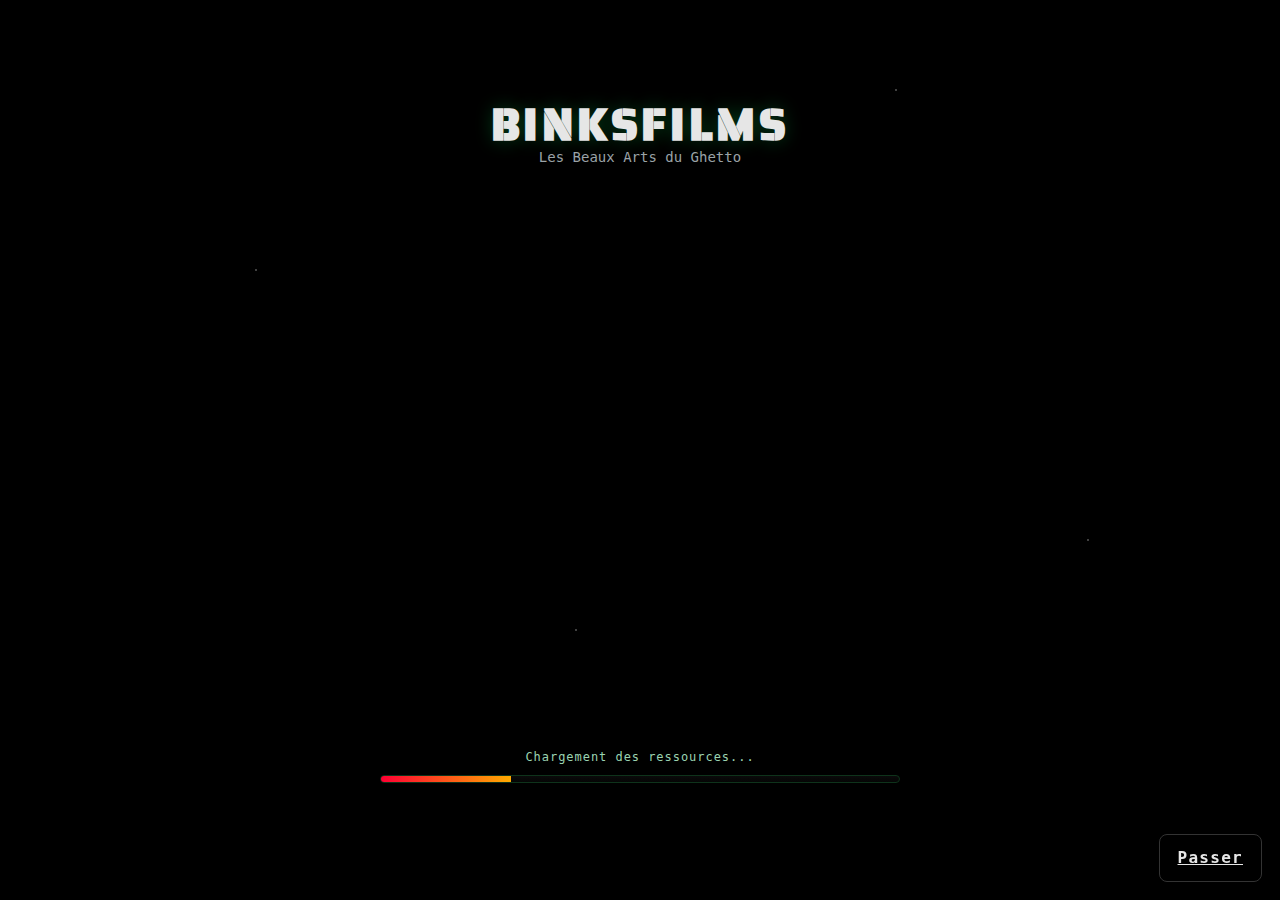
<file: index.html>
<!DOCTYPE html>
<html lang="fr">
<head>
  <meta charset="UTF-8">
  <meta name="viewport" content="width=device-width, initial-scale=1.0">
  <title>BINKSFILMS — Les Beaux Arts du Ghetto</title>
  <meta name="description" content="BinksFilms - Créateur de contenus visuels. Clips musicaux, photographie, vidéos promotionnelles. L'art élève l'âme et révèle la beauté cachée dans l'ombre.">
  <meta name="keywords" content="vidéo, clip, musique, photographie, montage, color grading, BinksFilms">
  <meta name="author" content="BinksFilms">
  
  <!-- Open Graph -->
  <meta property="og:title" content="BINKSFILMS — Les Beaux Arts du Ghetto">
  <meta property="og:description" content="Créateur de contenus visuels. Clips musicaux, photographie, vidéos promotionnelles.">
  <meta property="og:type" content="website">
  <meta property="og:url" content="https://binsfilms.art">
  <meta property="og:image" content="/assets/images/og-image.jpg">
  
  <!-- Twitter Card -->
  <meta name="twitter:card" content="summary_large_image">
  <meta name="twitter:title" content="BINKSFILMS — Les Beaux Arts du Ghetto">
  <meta name="twitter:description" content="Créateur de contenus visuels. Clips musicaux, photographie, vidéos promotionnelles.">
  <meta name="twitter:image" content="/assets/images/og-image.jpg">
  
  <!-- Preload critical resources -->
  <link rel="preload" href="/css/main.css" as="style">
  <link rel="preload" href="/css/intro.css" as="style">
  <link rel="preload" href="/js/main.js" as="script">
  <link rel="preload" href="/js/intro.js" as="script">
  
  <!-- Fonts -->
  <link rel="preconnect" href="https://fonts.googleapis.com">
  <link rel="preconnect" href="https://fonts.gstatic.com" crossorigin>
  <link href="https://fonts.googleapis.com/css2?family=Saira+Stencil+One&display=swap" rel="stylesheet">
  
  <!-- Stylesheets -->
  <link rel="stylesheet" href="/css/main.css">
  <link rel="stylesheet" href="/css/intro.css">
  
  <!-- Favicon -->
  <link rel="icon" type="image/x-icon" href="/assets/images/favicon.ico">
  <link rel="apple-touch-icon" sizes="180x180" href="/assets/images/apple-touch-icon.png">
  
  <!-- Theme color -->
  <meta name="theme-color" content="#000000">
  <meta name="msapplication-TileColor" content="#000000">
</head>
<body data-page="intro">
  <!-- Intro/Loader -->
  <div class="intro-wrap">
    <!-- Animated stars background -->
    <div class="intro-stars" aria-hidden="true"></div>
    
    <!-- Title -->
    <h1 class="intro-title">BINKSFILMS</h1>
    <p class="intro-sub">Les Beaux Arts du Ghetto</p>
    
    <!-- Progress bar -->
    <div class="progress" role="progressbar" aria-label="Chargement en cours">
      <span></span>
    </div>
    <div class="progress-text">Initialisation...</div>
    
    <!-- Enter button -->
    <div class="enter-wrap">
      <a href="/pages/home.html" class="btn btn-primary">Entrer</a>
      <a href="/pages/projects.html" class="btn btn-ghost">Projets</a>
    </div>
    
    <!-- Skip button -->
    <a href="/pages/home.html" class="btn skip">Passer</a>
  </div>

  <!-- Scripts -->
  <script src="/js/main.js"></script>
  <script src="/js/intro.js"></script>
</body>
</html>
</file>
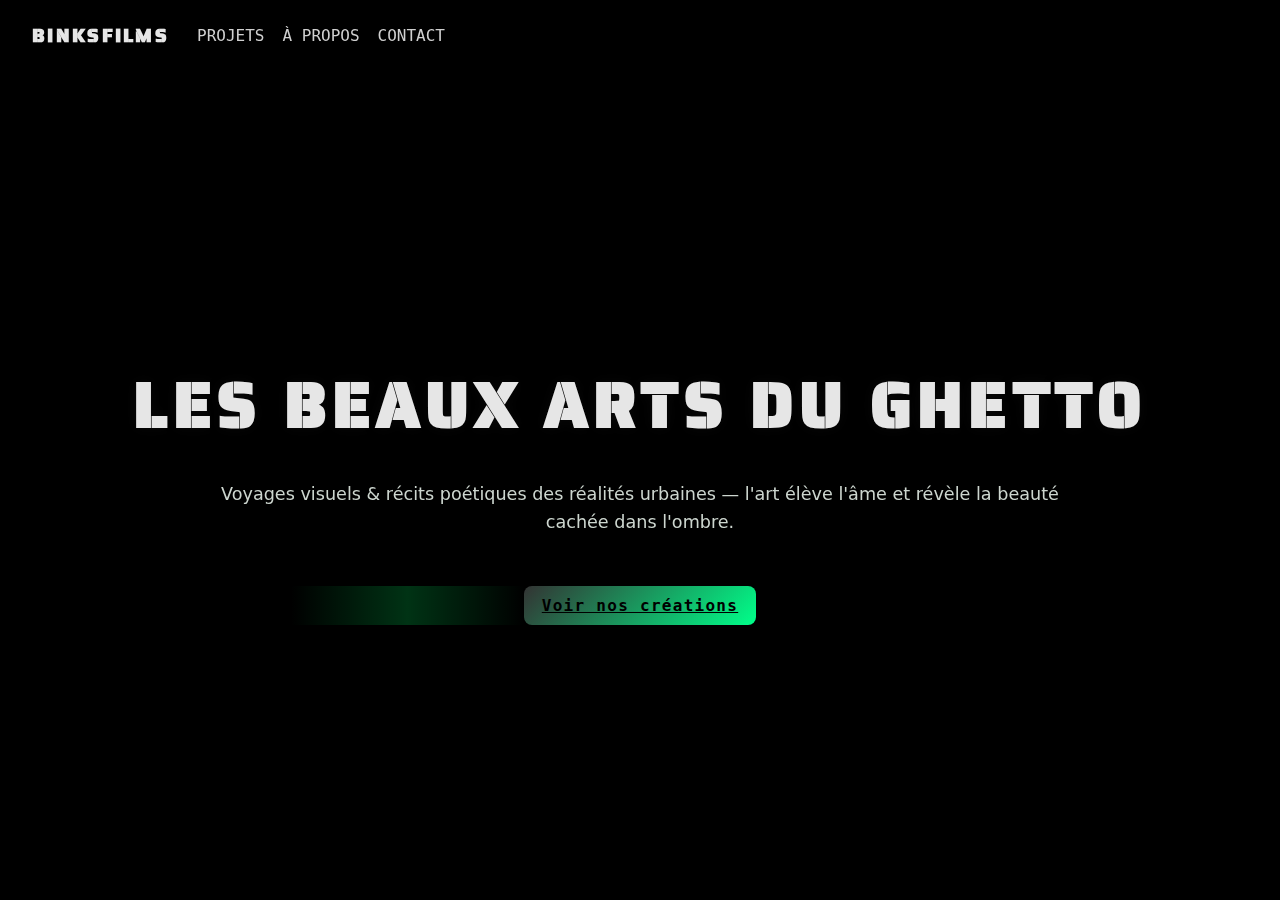
<file: index_to_home.html>
<!doctype html>
<html lang="fr">
<head>
  <meta charset="utf-8">
  <title>BinksFilms — Redirection</title>
  <meta name="viewport" content="width=device-width, initial-scale=1">
  <meta http-equiv="refresh" content="0; url=/pages/home.html">
  <script>location.replace("/pages/home.html");</script>
</head>
<body style="background:black;color:white;display:flex;align-items:center;justify-content:center;height:100vh;font-family:sans-serif">
  <p>Redirection vers <strong>l'accueil</strong>… 
     Si rien ne se passe, <a href="/pages/home.html" style="color:#0f0">cliquez ici</a>.</p>
</body>
</html>
</file>
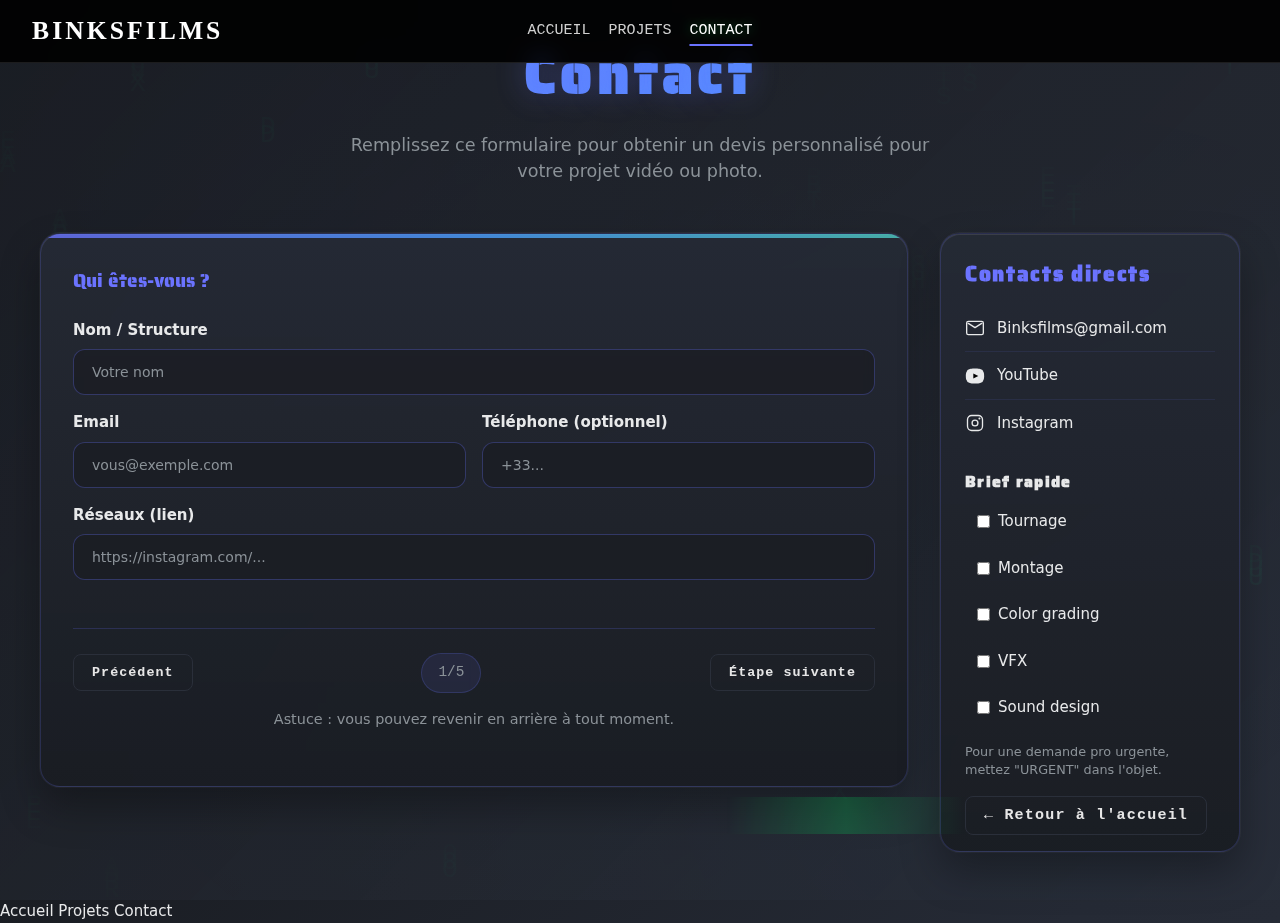
<file: pages/contact.html>
<!DOCTYPE html>
<html lang="fr">

<head>
  <meta charset="UTF-8">
  <meta name="viewport" content="width=device-width, initial-scale=1.0">
  <title>BINKSFILMS — Contact</title>
  <meta name="description"
    content="Contactez BinksFilms pour vos projets vidéo et photo. Formulaire de devis personnalisé, brief guidé et informations de contact direct.">

  <!-- Preload critical resources -->
  <link rel="preload" href="/css/main.css" as="style">
  <link rel="preload" href="/css/contact.css" as="style">
  <link rel="preload" href="/js/main.js" as="script">
  <link rel="preload" href="/js/contact.js" as="script">

  <!-- Fonts -->
  <link rel="preconnect" href="https://fonts.googleapis.com">
  <link rel="preconnect" href="https://fonts.gstatic.com" crossorigin>
  <link href="https://fonts.googleapis.com/css2?family=Saira+Stencil+One&display=swap" rel="stylesheet">

  <!-- Stylesheets -->
  <link rel="stylesheet" href="/css/main.css">
  <link rel="stylesheet" href="/css/contact.css">

  <!-- Favicon -->
  <link rel="icon" type="image/x-icon" href="/assets/images/favicon.ico">
</head>

<body data-page="contact">
  <!-- Matrix Background -->
  <canvas id="matrixbg" aria-hidden="true"></canvas>
  <div class="backdrop" aria-hidden="true"></div>

  <!-- Header -->
  <header class="header">
    <div class="brand">BINKSFILMS</div>
    <nav class="nav-center">
      <a href="/pages/home.html">ACCUEIL</a>
      <a href="/pages/projects.html">PROJETS</a>
      <a href="/pages/contact.html" class="active">CONTACT</a>
    </nav>
  </header>

  <main class="contact">
    <header class="head">
      <h1>Contact</h1>
      <p class="intro">Remplissez ce formulaire pour obtenir un devis personnalisé pour votre projet vidéo ou photo.</p>
    </header>

    <section class="grid centered-wrap">
      <!-- FORMULAIRE EN ÉTAPES -->
      <form id="contactForm" class="card form" autocomplete="on" novalidate>
        <input type="text" name="website" class="hp" tabindex="-1" autocomplete="off">

        <!-- ÉTAPE 1 : Identité -->
        <fieldset class="step" data-step="1">
          <legend>Qui êtes-vous ?</legend>
          <label>
            <span>Nom / Structure</span>
            <input type="text" name="name" required placeholder="Votre nom">
          </label>
          <div class="row">
            <label>
              <span>Email</span>
              <input type="email" name="email" required placeholder="vous@exemple.com">
            </label>
            <label>
              <span>Téléphone (optionnel)</span>
              <input type="tel" name="phone" placeholder="+33...">
            </label>
          </div>
          <label>
            <span>Réseaux (lien)</span>
            <input type="url" name="socials" placeholder="https://instagram.com/...">
          </label>
        </fieldset>

        <!-- ÉTAPE 2 : Types & infos clés -->
        <fieldset class="step" data-step="2">
          <legend>Le projet</legend>

          <label>
            <span>Type de projet (vous pouvez cocher plusieurs)</span>
            <div class="row checks tight" id="ptypeWrap">
              <label><input type="checkbox" name="ptype" value="Musique" data-block="musique"> Musique</label>
              <label><input type="checkbox" name="ptype" value="Photo" data-block="photo"> Photo</label>
              <label><input type="checkbox" name="ptype" value="Événementiel" data-block="event"> Événementiel</label>
              <label><input type="checkbox" name="ptype" value="Publicité" data-block="pub"> Publicité</label>
              <label><input type="checkbox" name="ptype" value="YouTube / Réseaux" data-block="youtube"> YouTube /
                Réseaux</label>
              <label><input type="checkbox" name="ptype" value="Autre" data-block="autre"> Autre</label>
            </div>
          </label>

          <div class="row">
            <label>
              <span>Nom du projet / événement</span>
              <input type="text" name="project" placeholder="Titre / nom">
            </label>
            <label>
              <span>Ville / Lieu</span>
              <input type="text" name="location" placeholder="Paris, Lyon…">
            </label>
          </div>

          <div class="row">
            <label>
              <span>Budget (indicatif)</span>
              <select name="budget">
                <option>À définir</option>
                <option>&lt; 1 000 €</option>
                <option>1 000 – 3 000 €</option>
                <option>3 000 – 8 000 €</option>
                <option>&gt; 8 000 €</option>
              </select>
            </label>
            <label>
              <span>Date de tournage souhaitée</span>
              <input type="date" name="shootDate">
            </label>
          </div>

          <div class="row">
            <label>
              <span>Références (lien)</span>
              <input type="url" name="refs" placeholder="https://... moodboard / vidéo">
            </label>
            <label>
              <span>Durée finale souhaitée</span>
              <select name="length">
                <option>À définir</option>
                <option>&lt; 30 s</option>
                <option>30–60 s</option>
                <option>1–3 min</option>
                <option>3–5 min</option>
                <option>&gt; 5 min</option>
              </select>
            </label>
          </div>
        </fieldset>

        <!-- ÉTAPE 3 : Diffusion & formats -->
        <fieldset class="step" data-step="3">
          <legend>Diffusion & formats</legend>
          <label>
            <span>Où sera diffusé ?</span>
            <div class="row checks">
              <label><input type="checkbox" name="dist" value="Instagram / TikTok"> Instagram / TikTok</label>
              <label><input type="checkbox" name="dist" value="YouTube"> YouTube</label>
              <label><input type="checkbox" name="dist" value="Site web"> Site web</label>
              <label><input type="checkbox" name="dist" value="TV / Cinéma"> TV / Cinéma</label>
            </div>
          </label>
          <label>
            <span>Formats livrables (vidéo)</span>
            <div class="row checks">
              <label><input type="checkbox" name="format" value="16:9"> 16:9 (horizontal)</label>
              <label><input type="checkbox" name="format" value="9:16"> 9:16 (vertical)</label>
              <label><input type="checkbox" name="format" value="1:1"> 1:1 (carré)</label>
            </div>
          </label>

          <label>
            <span>Options supplémentaires</span>
            <div class="row checks">
              <label><input type="checkbox" name="add" value="Photos promotionnelles"> Photos promotionnelles</label>
            </div>
            <p class="hint">Photos en haute qualité prises pendant le tournage – idéales pour la promo.</p>
          </label>
        </fieldset>

        <!-- ÉTAPE 4 : Détails spécifiques -->
        <fieldset class="step" data-step="4">
          <legend>Détails spécifiques</legend>

          <div id="block-musique" class="ptype-block" hidden>
            <label>
              <span>Lien d'écoute (musique)</span>
              <input type="url" name="musicLink" placeholder="Spotify / Drive / WeTransfer">
            </label>
            <label>
              <span>Musique / Licences</span>
              <select name="music">
                <option>À définir</option>
                <option>Piste fournie par vous</option>
                <option>À composer</option>
                <option>Bibliothèque / Licence</option>
              </select>
            </label>
          </div>

          <div id="block-photo" class="ptype-block" hidden>
            <label>
              <span>Type de séance photo</span>
              <input type="text" name="photoType" placeholder="Portrait, produit, événement...">
            </label>
          </div>

          <div id="block-event" class="ptype-block" hidden>
            <div class="row">
              <label>
                <span>Date de l'événement</span>
                <input type="date" name="eventDate">
              </label>
              <label>
                <span>Nb personnes (approx.)</span>
                <input type="number" name="people" min="1" step="1" placeholder="50">
              </label>
            </div>
            <label>
              <span>Couverture souhaitée</span>
              <div class="row checks">
                <label><input type="checkbox" name="eventFmt" value="Vlog"> Vlog</label>
                <label><input type="checkbox" name="eventFmt" value="Aftermovie"> Aftermovie</label>
                <label><input type="checkbox" name="eventFmt" value="Interview"> Interview</label>
              </div>
            </label>
          </div>

          <div id="block-pub" class="ptype-block" hidden>
            <label>
              <span>Objectifs</span>
              <input type="text" name="goals" placeholder="Lancement produit, image de marque…">
            </label>
            <label>
              <span>Durée spot</span>
              <div class="row checks">
                <label><input type="radio" name="dur" value="15s"> 15s</label>
                <label><input type="radio" name="dur" value="30s"> 30s</label>
                <label><input type="radio" name="dur" value="1min"> 1 min</label>
                <label><input type="radio" name="dur" value="2min"> 2 min</label>
              </div>
            </label>
          </div>

          <div id="block-youtube" class="ptype-block" hidden>
            <div class="row">
              <label>
                <span>Format principal</span>
                <div class="row checks">
                  <label><input type="radio" name="ytFormat" value="16:9"> 16:9 YouTube</label>
                  <label><input type="radio" name="ytFormat" value="9:16"> 9:16 Réseaux</label>
                </div>
              </label>
              <label>
                <span>Nombre de vidéos</span>
                <input type="number" name="ytCount" min="1" step="1" placeholder="1">
              </label>
            </div>
          </div>
        </fieldset>

        <!-- ÉTAPE 5 : Message & consent -->
        <fieldset class="step" data-step="5">
          <legend>Dernier détail</legend>
          <label>
            <span>Message</span>
            <textarea name="message" rows="6" required
              placeholder="Parlez-moi de l'idée, du timing, des références…"></textarea>
          </label>
          <label class="consent">
            <input type="checkbox" name="consent" required>
            <span>J'accepte d'être recontacté au sujet de ma demande.</span>
          </label>
        </fieldset>

        <!-- NAV STEPS -->
        <div class="steps-nav">
          <button type="button" class="btn ghost" id="prevBtn">Précédent</button>
          <div class="steps-indicator"><span id="stepNow">1</span>/5</div>
          <button type="button" class="btn" id="nextBtn">Étape suivante</button>
          <button type="submit" class="btn primary" id="sendBtn" hidden>Envoyer</button>
        </div>

        <p class="note">Astuce : vous pouvez revenir en arrière à tout moment.</p>
      </form>

      <!-- CONTACTS DIRECTS -->
      <aside class="card aside">
        <h2>Contacts directs</h2>
        <ul class="links">
          <li>
            <span class="ico mail" aria-hidden="true">
              <svg viewBox="0 0 24 24">
                <path d="M2 6a2 2 0 0 1 2-2h16a2 2 0 0 1 2 2v12a2 2 0 0 1-2 2H4a2 2 0 0 1-2-2V6zm2 .5l8 5 8-5"
                  fill="none" stroke="currentColor" stroke-width="1.6" stroke-linecap="round" stroke-linejoin="round" />
              </svg>
            </span>
            <a href="mailto:Binksfilms@gmail.com">Binksfilms@gmail.com</a>
          </li>
          <li>
            <span class="ico yt" aria-hidden="true">
              <svg viewBox="0 0 24 24">
                <path
                  d="M23 12s0-4-1-5a4 4 0 0 0-3-3C17 3 12 3 12 3s-5 0-7 1a4 4 0 0 0-3 3c-1 1-1 5-1 5s0 4 1 5a4 4 0 0 0 3 3c2 1 7 1 7 1s5 0 7-1a4 4 0 0 0 3-3c1-1 1-5 1-5z"
                  fill="currentColor" />
                <polygon points="10,15 16,12 10,9" fill="#000" />
              </svg>
            </span>
            <a href="https://youtube.com/@binksfilms?si=-wDUuzqJuSeMX-RW" target="_blank" rel="noopener">YouTube</a>
          </li>
          <li>
            <span class="ico ig" aria-hidden="true">
              <svg viewBox="0 0 24 24">
                <rect x="3" y="3" width="18" height="18" rx="5" ry="5" fill="none" stroke="currentColor"
                  stroke-width="1.6" />
                <circle cx="12" cy="12" r="3.5" fill="none" stroke="currentColor" stroke-width="1.6" />
                <circle cx="17.3" cy="6.7" r="1.2" fill="currentColor" />
              </svg>
            </span>
            <a href="https://www.instagram.com/binksfilms?igsh=MTBnd3Z1emlna2R0dg==" target="_blank"
              rel="noopener">Instagram</a>
          </li>
        </ul>

        <h3>Brief rapide</h3>
        <div class="checks">
          <label><input type="checkbox"> Tournage</label>
          <label><input type="checkbox"> Montage</label>
          <label><input type="checkbox"> Color grading</label>
          <label><input type="checkbox"> VFX</label>
          <label><input type="checkbox"> Sound design</label>
        </div>

        <p class="tiny">Pour une demande pro urgente, mettez "URGENT" dans l'objet.</p>
        <a id="backHome" class="btn ghost" href="/pages/home.html">← Retour à l'accueil</a>
      </aside>
    </section>
  </main>

  <!-- Navigation -->
  <nav class="nav-fixed">
    <a href="/pages/home.html" class="nav-link">Accueil</a>
    <a href="/pages/projects.html" class="nav-link">Projets</a>
    <a href="/pages/contact.html" class="nav-link active">Contact</a>
  </nav>

  <!-- Scripts -->
  <script src="/js/main.js"></script>
  <script src="/js/contact.js"></script>
</body>

</html>
</file>
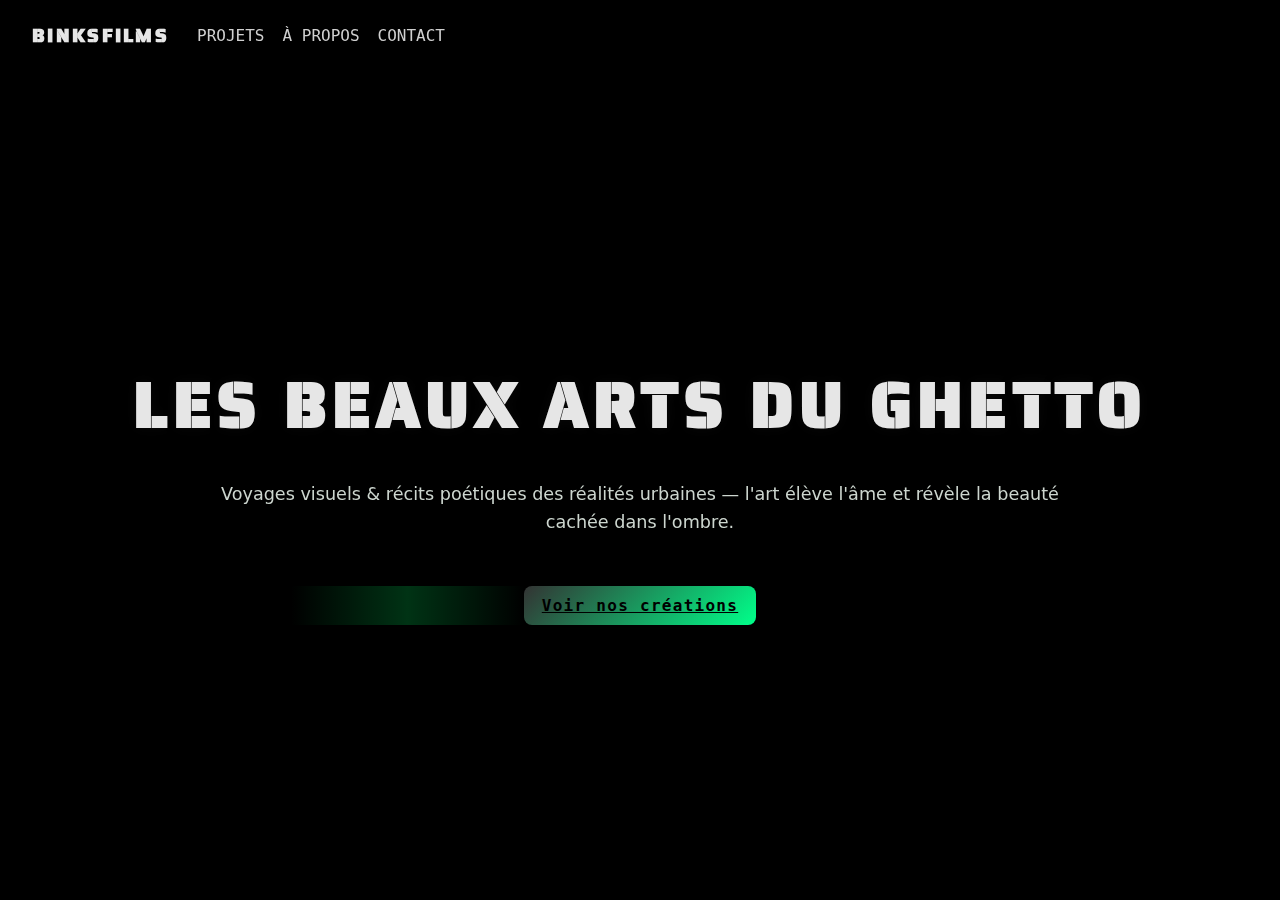
<file: pages/home.html>
<!DOCTYPE html>
<html lang="fr">
<head>
  <meta charset="UTF-8">
  <meta name="viewport" content="width=device-width, initial-scale=1.0">
  <title>BINKSFILMS — Accueil</title>
  <meta name="description" content="BinksFilms - Créateur de contenus visuels. Clips musicaux, photographie, vidéos promotionnelles. L'art élève l'âme et révèle la beauté cachée dans l'ombre.">
  
  <!-- Preload critical resources -->
  <link rel="preload" href="/css/main.css" as="style">
  <link rel="preload" href="/js/main.js" as="script">
  <link rel="preload" href="/js/home.js" as="script">
  
  <!-- Fonts -->
  <link rel="preconnect" href="https://fonts.googleapis.com">
  <link rel="preconnect" href="https://fonts.gstatic.com" crossorigin>
  <link href="https://fonts.googleapis.com/css2?family=Saira+Stencil+One&display=swap" rel="stylesheet">
  
  <!-- Stylesheets -->
  <link rel="stylesheet" href="/css/main.css">
  
  <!-- Favicon -->
  <link rel="icon" type="image/x-icon" href="/assets/images/favicon.ico">
</head>
<body data-page="home">
  <!-- Video background -->
  <div class="video-bg" aria-hidden="true">
    <iframe
      src="https://www.youtube.com/embed/YWkD-JxRiAg?autoplay=1&mute=1&playsinline=1&controls=0&showinfo=0&modestbranding=1&rel=0&loop=1&playlist=YWkD-JxRiAg"
      title="BINKSFILMS Background Video"
      frameborder="0"
      allow="autoplay; encrypted-media; picture-in-picture; fullscreen">
    </iframe>
  </div>
  <div class="overlay" aria-hidden="true"></div>

  <!-- Header -->
  <header class="header">
    <div class="brand">BINKSFILMS</div>
    <nav class="nav">
      <a href="/pages/projects.html">PROJETS</a>
      <a href="#apropos" id="open-about">À&nbsp;PROPOS</a>
      <a href="/pages/contact.html">CONTACT</a>
    </nav>
  </header>

  <!-- Hero Section -->
  <section class="hero">
    <div data-animation="fadeInUp">
      <h1>LES BEAUX ARTS DU GHETTO</h1>
      <p>Voyages visuels & récits poétiques des réalités urbaines — l'art élève l'âme et révèle la beauté cachée dans l'ombre.</p>
      <div class="cta">
        <a href="/pages/projects.html" class="btn btn-primary">Voir nos créations</a>
      </div>
    </div>
  </section>

  <!-- About Overlay -->
  <div id="bf-about" class="bf-overlay" aria-hidden="true">
    <div class="bf-card" role="dialog" aria-modal="true" aria-labelledby="bf-title">
      <button id="bf-close" class="bf-x" aria-label="Fermer">×</button>

      <div class="bf-prompt">
        <span class="bf-label">BINKSFILMS▸</span> veux-tu connaître mon univers ?
      </div>

      <h2 id="bf-title" class="bf-title"></h2>
      <p id="bf-typing" class="bf-text"></p>

      <button id="bf-more" class="bf-btn" aria-expanded="false" aria-controls="bf-bot">
        En savoir plus
      </button>

      <div id="bf-bot" class="bf-bot" hidden>
        <div class="bf-topics" id="bf-topics">
          <button class="bf-chip" data-topic="vision">Vision</button>
          <button class="bf-chip" data-topic="process">Process</button>
          <button class="bf-chip" data-topic="services">Services</button>
          <button class="bf-chip" data-topic="contact">Contact</button>
          <button class="bf-chip bf-back" data-topic="retour">← Retour au manifeste</button>
        </div>
        <div class="bf-chat" id="bf-chat"></div>
      </div>
    </div>
  </div>

  <!-- Overlay Styles -->
  <style>
    :root {
      --accent: #00ff8a;
      --txt: #e9ffee;
      --mono: ui-monospace, SFMono-Regular, Menlo, Consolas, monospace;
    }

    /* Overlay */
    .bf-overlay {
      position: fixed;
      inset: 0;
      display: none;
      place-items: center;
      z-index: 9999;
      background: var(--modal-overlay);
      backdrop-filter: blur(6px);
      opacity: 0;
      transition: opacity 0.3s ease;
    }

    .bf-overlay.is-open {
      display: grid;
      opacity: 1;
    }

    /* Card */
    .bf-card {
      position: relative;
      width: min(820px, 92vw);
      max-height: 86vh;
      overflow: auto;
      background: var(--modal-bg);
      color: var(--txt);
      border: 1px solid rgba(255, 255, 255, 0.09);
      border-radius: 12px;
      padding: clamp(18px, 3.2vw, 34px);
      box-shadow: 0 8px 30px rgba(0, 0, 0, 0.5), inset 0 0 0 1px rgba(255, 255, 255, 0.02);
    }

    .bf-x {
      position: absolute;
      top: 10px;
      right: 12px;
      font-size: 26px;
      line-height: 1;
      background: transparent;
      color: #cfd8d3;
      border: 0;
      cursor: pointer;
      padding: 6px 10px;
      border-radius: 8px;
      transition: background 0.2s, color 0.2s;
    }

    .bf-x:hover {
      background: rgba(255, 255, 255, 0.06);
      color: #fff;
    }

    /* Terminal line */
    .bf-prompt {
      font: 600 13px/1.5 var(--mono);
      color: #bfeedd;
      margin: 0 0 8px 0;
      opacity: 0.9;
    }

    .bf-label {
      color: var(--accent);
    }

    /* Title */
    .bf-title {
      font-family: 'Saira Stencil One', system-ui, sans-serif;
      font-weight: 700;
      font-size: clamp(20px, 2.4vw, 28px);
      letter-spacing: 0.06em;
      color: var(--accent);
      white-space: nowrap;
      overflow: hidden;
      border-right: 2px solid var(--accent);
      padding-right: 2px;
      margin: 2px 0 12px;
    }

    /* Typing text */
    .bf-text {
      font: 15px/1.75 var(--mono);
      white-space: pre-line;
      margin: 0;
    }

    .bf-text::after {
      content: "_";
      margin-left: 2px;
      color: var(--accent);
      animation: bfBlink 0.8s steps(1, start) infinite;
    }

    @keyframes bfBlink {
      50% { opacity: 0; }
    }

    /* Button */
    .bf-btn {
      margin-top: 14px;
      display: inline-flex;
      align-items: center;
      gap: 8px;
      padding: 10px 14px;
      border-radius: 10px;
      border: 1px solid rgba(255, 255, 255, 0.12);
      background: transparent;
      color: #e9efe9;
      cursor: pointer;
      font: 600 13px/1 var(--mono);
      letter-spacing: 0.08em;
      transition: background 0.2s, border-color 0.2s;
    }

    .bf-btn:hover {
      background: rgba(255, 255, 255, 0.06);
      border-color: rgba(255, 255, 255, 0.25);
    }

    /* Bot */
    .bf-bot {
      margin-top: 12px;
    }

    .bf-topics {
      display: flex;
      flex-wrap: wrap;
      gap: 8px;
      margin-bottom: 10px;
    }

    .bf-chip {
      font: 600 12px/1 var(--mono);
      color: #d9eee3;
      border: 1px solid rgba(255, 255, 255, 0.18);
      background: transparent;
      border-radius: 999px;
      padding: 8px 12px;
      cursor: pointer;
      transition: background 0.2s, border-color 0.2s;
    }

    .bf-chip:hover {
      background: rgba(255, 255, 255, 0.06);
      border-color: rgba(255, 255, 255, 0.32);
    }

    .bf-back {
      margin-left: auto;
    }

    .bf-chat {
      border: 1px dashed rgba(255, 255, 255, 0.16);
      border-radius: 10px;
      padding: 12px;
      background: rgba(0, 0, 0, 0.35);
      min-height: 52px;
    }

    .bf-msg {
      font: 14px/1.7 var(--mono);
      color: #cfeede;
      opacity: 0;
      transform: translateY(6px);
      animation: bfIn 0.28s ease forwards;
    }

    @keyframes bfIn {
      to {
        opacity: 1;
        transform: translateY(0);
      }
    }

    .bf-hidden {
      display: none !important;
    }

    /* When overlay is open */
    body.overlay-open .bg-marquee {
      opacity: 0;
      transition: opacity 0.25s ease;
      pointer-events: none;
    }

    /* Accessibility */
    .bf-x:focus-visible,
    .bf-btn:focus-visible,
    .bf-chip:focus-visible {
      outline: 2px solid var(--accent);
      outline-offset: 2px;
    }

    @media (max-width: 520px) {
      .bf-title {
        white-space: normal;
        border-right: 0;
      }
    }
  </style>

  <!-- Scripts -->
  <script src="/js/main.js"></script>
  <script src="/js/home.js"></script>
</body>
</html>
</file>
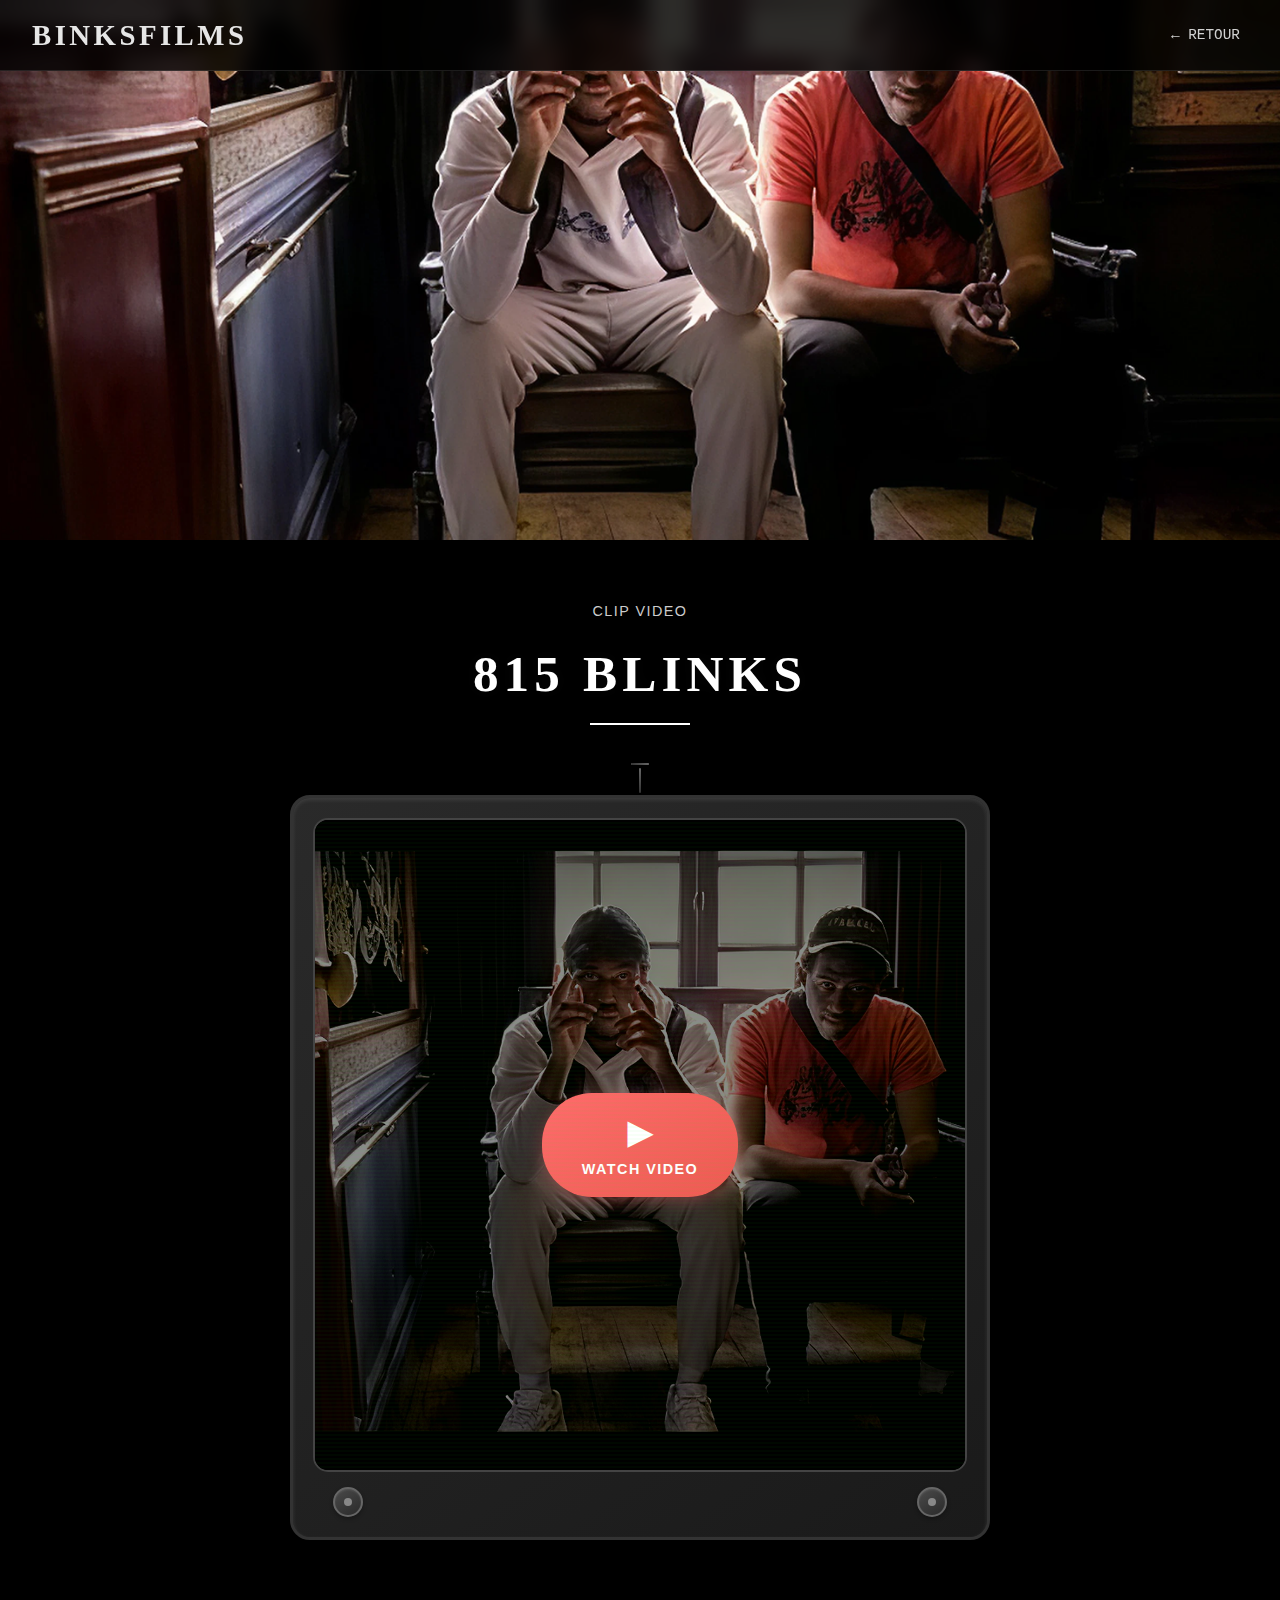
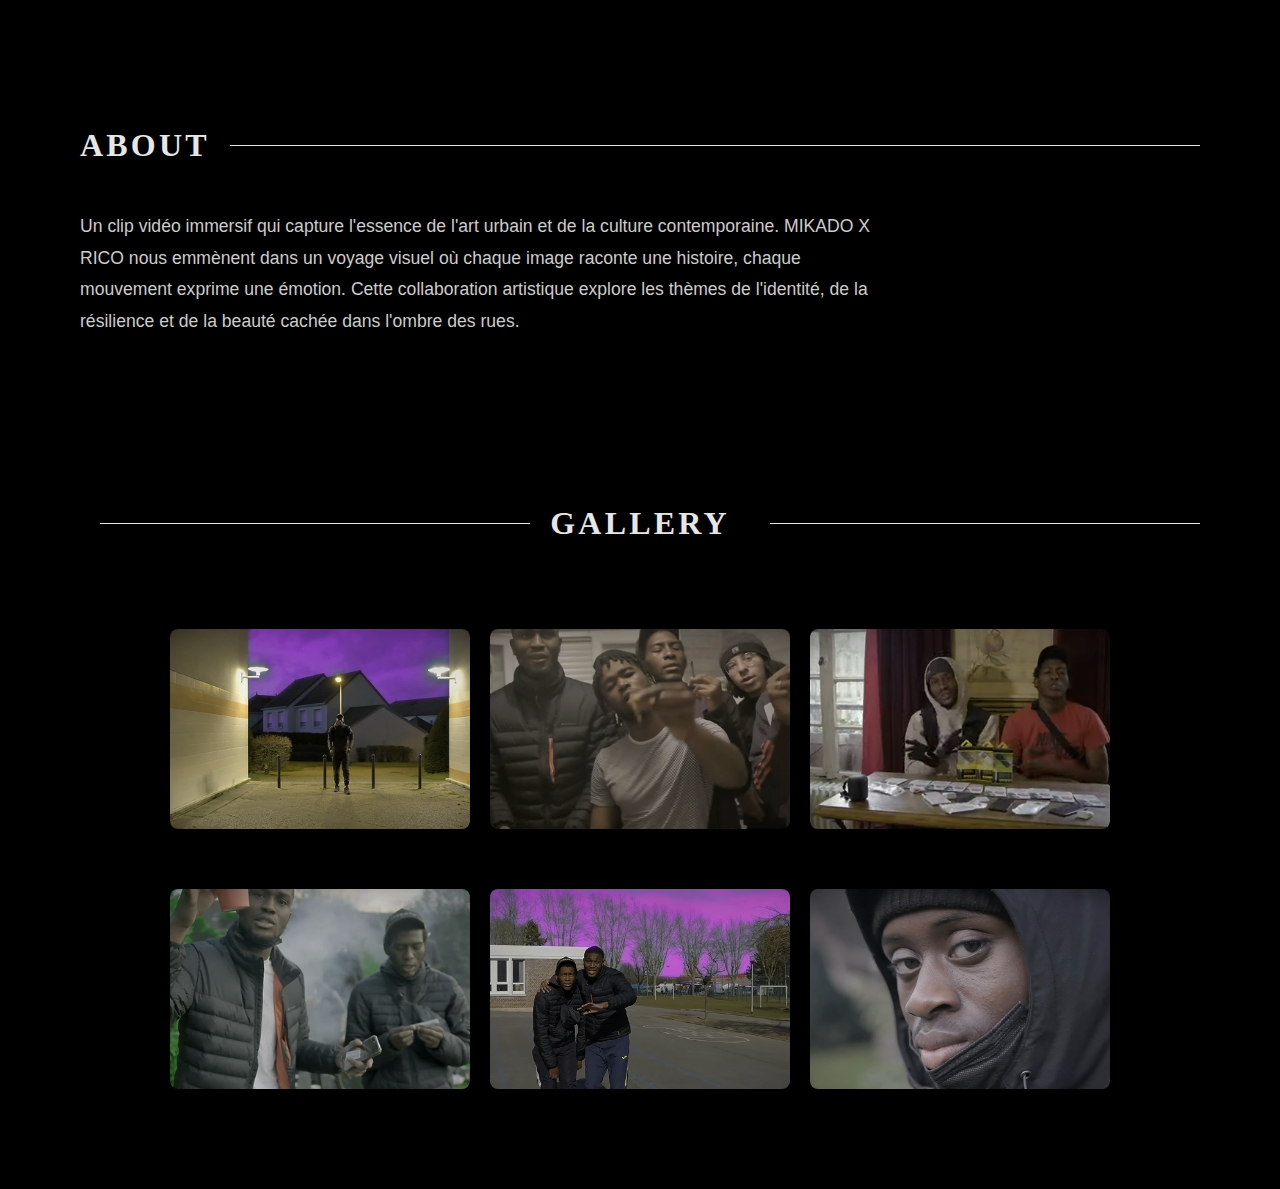
<file: pages/project-detail.html>
<!DOCTYPE html>
<html lang="fr">

<head>
  <meta charset="UTF-8">
  <meta name="viewport" content="width=device-width, initial-scale=1.0">
  <title>BINKSFILMS — 815 BINKS</title>
  <meta name="description"
    content="Découvrez le projet 815 BINKS de BinksFilms : clip vidéo avec MIKADO X RICO. Une création visuelle immersive.">

  <!-- Preload critical resources -->
  <link rel="preload" href="/css/main.css" as="style">
  <link rel="preload" href="/css/project-detail.css" as="style">
  <link rel="preload" href="/js/main.js" as="script">
  <link rel="preload" href="/js/project-detail.js" as="script">

  <!-- Fonts -->
  <link rel="preconnect" href="https://fonts.googleapis.com">
  <link rel="preconnect" href="https://fonts.gstatic.com" crossorigin>
  <link href="https://fonts.googleapis.com/css2?family=Saira+Stencil+One&display=swap" rel="stylesheet">

  <!-- Stylesheets -->
  <link rel="stylesheet" href="/css/main.css">
  <link rel="stylesheet" href="/css/project-detail.css">

  <!-- Favicon -->
  <link rel="icon" type="image/x-icon" href="/assets/images/favicon.ico">
</head>

<body data-page="project-detail">
  <!-- Header -->
  <header class="header">
    <div class="brand">BINKSFILMS</div>
    <nav class="nav">
      <a href="/pages/projects.html" class="back-btn">← RETOUR</a>
    </nav>
  </header>

  <!-- Hero Image Section -->
  <section class="hero-image-section">
    <div class="hero-image-container">
      <img id="heroImage" src="/assets/images/watch-cover1.png" alt="815 BINKS Hero Image">
    </div>
  </section>

  <!-- Title Section -->
  <section class="title-section">
    <div class="container">
      <div class="video-type">CLIP VIDEO</div>
      <h1 class="project-title" id="projectTitle">815 BLINKS</h1>
    </div>
  </section>

  <!-- Video Section -->
  <section class="video-section">
    <div class="video-container">
      <div class="vintage-tv-frame">
        <div class="tv-screen">
          <div class="video-thumbnail" id="videoThumbnail">
            <img id="videoThumbnailImg" src="/assets/images/watch-cover1.png" alt="815 BINKS Video Thumbnail">
            <div class="play-overlay">
              <button class="play-btn" id="playBtn">
                <span class="play-icon">▶</span>
                <span class="play-text">WATCH VIDEO</span>
              </button>
            </div>
          </div>
          <div class="video-iframe-container" id="videoContainer" style="display: none;">
            <iframe id="projectVideo" src="" frameborder="0"
              allow="autoplay; encrypted-media; picture-in-picture; fullscreen"></iframe>
            <button class="close-video" id="closeVideo">×</button>
          </div>
        </div>
        <div class="tv-controls">
          <div class="tv-knob tv-knob-left"></div>
          <div class="tv-knob tv-knob-right"></div>
        </div>
        <div class="tv-antenna"></div>
      </div>
    </div>
  </section>

  <!-- About Section -->
  <section class="about-section">
    <div class="container">
      <div class="about-header">
        <h2 class="section-title">ABOUT</h2>
        <div class="title-line"></div>
      </div>
      <div class="about-content">
        <p class="about-text" id="aboutText">
          Lorem ipsum dolor sit amet, consectetur adipiscing elit. Sed do eiusmod tempor incididunt ut labore et dolore
          magna aliqua. Ut enim ad minim veniam, quis nostrud exercitation ullamco laboris nisi ut aliquip ex ea commodo
          consequat.
        </p>
      </div>
    </div>
  </section>

  <!-- Gallery Section -->
  <section class="gallery-section">
    <div class="container">
      <div class="gallery-header">
        <div class="title-line"></div>
        <h2 class="section-title">GALLERY</h2>
        <div class="title-line"></div>
      </div>
        <div class="gallery-scroll-container">
          <div class="gallery-scroll-row" id="galleryScrollRow1">
            <!-- First row of gallery images -->
          </div>
          <div class="gallery-scroll-row" id="galleryScrollRow2">
            <!-- Second row of gallery images -->
          </div>
        </div>
    </div>
  </section>

  <!-- Scripts -->
  <script src="/js/main.js"></script>
  <script src="/js/project-detail.js"></script>
</body>

</html>
</file>
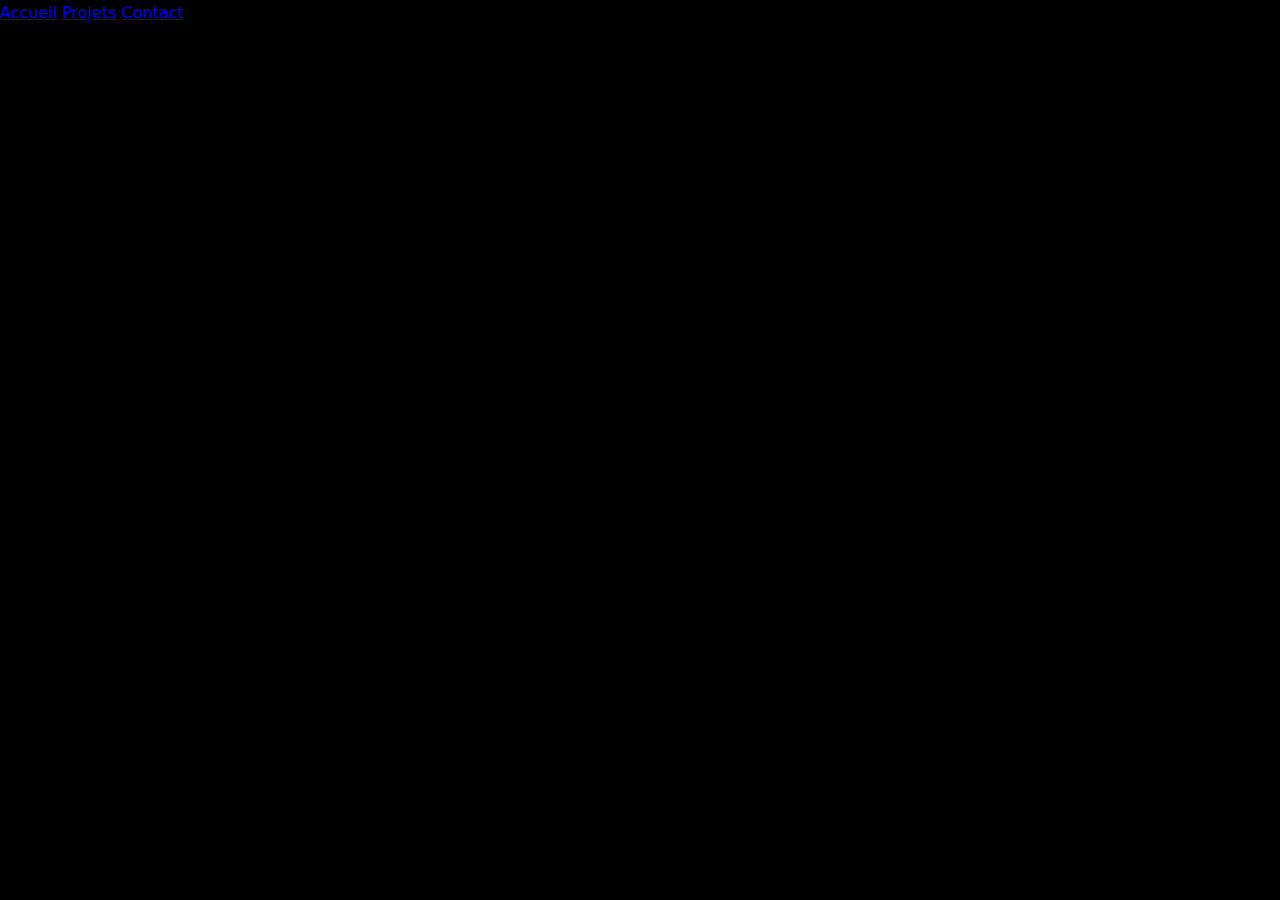
<file: pages/projects.html>
<!DOCTYPE html>
<html lang="fr">

<head>
  <meta charset="UTF-8">
  <meta name="viewport" content="width=device-width, initial-scale=1.0">
  <title>BINKSFILMS — Projets</title>
  <meta name="description"
    content="Découvrez les projets BinksFilms : clips musicaux, interviews, vlogs, publicités et photoshoots. Une galerie interactive de nos créations visuelles.">

  <!-- Preload critical resources -->
  <link rel="preload" href="/css/main.css" as="style">
  <link rel="preload" href="/css/projects.css" as="style">
  <link rel="preload" href="/js/main.js" as="script">
  <link rel="preload" href="/js/projects.js" as="script">

  <!-- Fonts -->
  <link rel="preconnect" href="https://fonts.googleapis.com">
  <link rel="preconnect" href="https://fonts.gstatic.com" crossorigin>
  <link href="https://fonts.googleapis.com/css2?family=Saira+Stencil+One&display=swap" rel="stylesheet">

  <!-- Stylesheets -->
  <link rel="stylesheet" href="/css/main.css">
  <link rel="stylesheet" href="/css/projects.css">

  <!-- Favicon -->
  <link rel="icon" type="image/x-icon" href="/assets/images/favicon.ico">
</head>

<body data-page="projects">
  <!-- Navigation -->
  <nav class="nav-fixed">
    <a href="/pages/home.html" class="nav-link">Accueil</a>
    <a href="/pages/projects.html" class="nav-link active">Projets</a>
    <a href="/pages/contact.html" class="nav-link">Contact</a>
  </nav>

  <!-- Scripts -->
  <script src="/js/main.js"></script>
  <script src="/js/projects.js"></script>
</body>

</html>
</file>
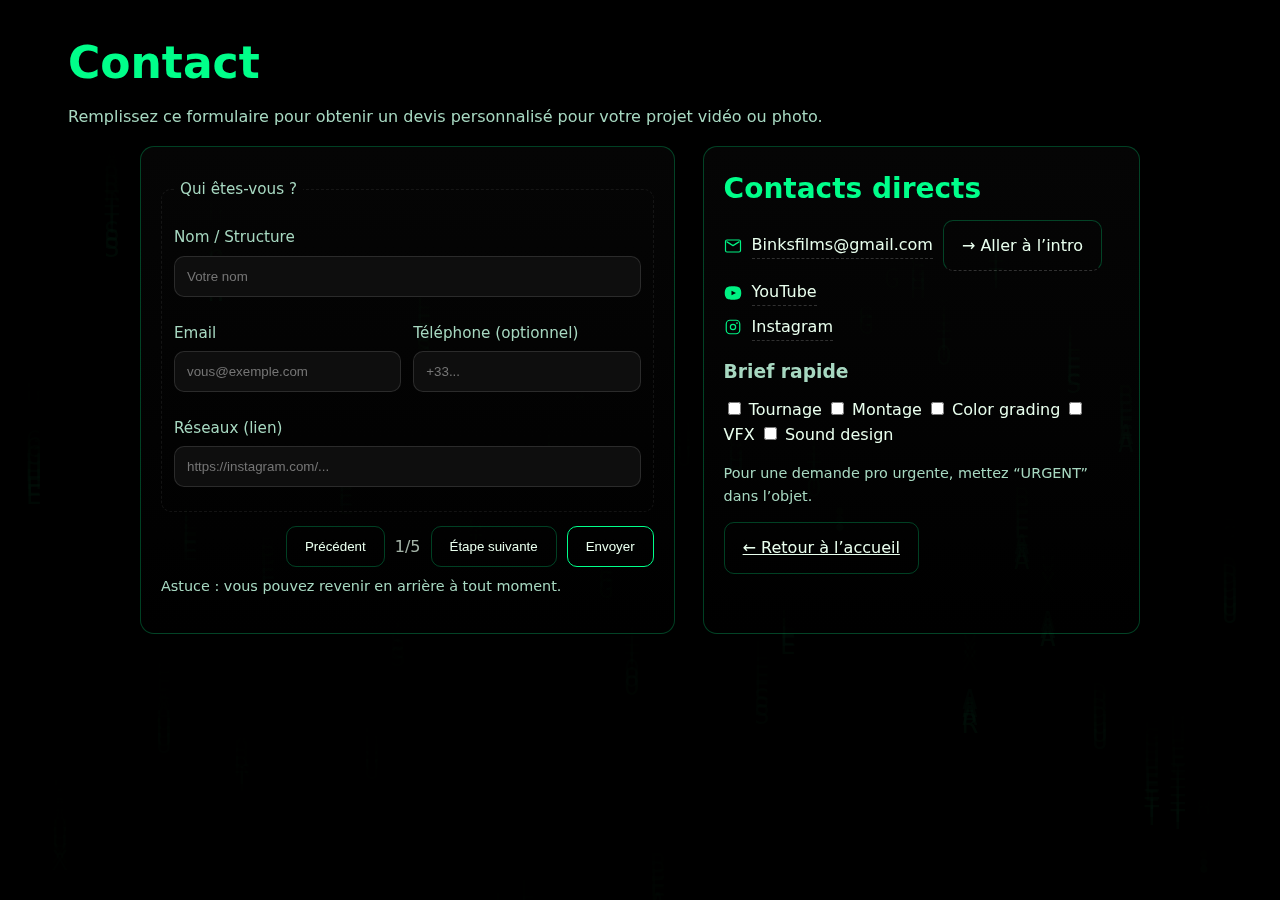
<file: archive/old-files/contact.html>
<!doctype html>
<html lang="fr">
<head>
  <meta charset="utf-8">
  <meta name="viewport" content="width=device-width, initial-scale=1">
  <title>Contact – Les Beaux Arts du Ghetto</title>
  <link rel="stylesheet" href="style-contact.css">
</head>
<body>
  <!-- Fond matrix discret + voile -->
  <canvas id="matrixbg" aria-hidden="true"></canvas>
  <div class="backdrop" aria-hidden="true"></div>

  <main class="contact">
    <header class="head">
      <h1>Contact</h1>
      <p class="intro">Remplissez ce formulaire pour obtenir un devis personnalisé pour votre projet vidéo ou photo.</p>
    </header>

    <section class="grid centered-wrap">
      <!-- FORMULAIRE EN ÉTAPES -->
      <form id="contactForm" class="card form" autocomplete="on">
        <input type="text" name="website" class="hp" tabindex="-1" autocomplete="off">

        <!-- ÉTAPE 1 : Identité -->
        <fieldset class="step" data-step="1">
          <legend>Qui êtes-vous ?</legend>
          <label><span>Nom / Structure</span>
            <input type="text" name="name" required placeholder="Votre nom">
          </label>
          <div class="row">
            <label><span>Email</span>
              <input type="email" name="email" required placeholder="vous@exemple.com">
            </label>
            <label><span>Téléphone (optionnel)</span>
              <input type="tel" name="phone" placeholder="+33...">
            </label>
          </div>
          <label><span>Réseaux (lien)</span>
            <input type="url" name="socials" placeholder="https://instagram.com/...">
          </label>
        </fieldset>

        <!-- ÉTAPE 2 : Types & infos clés -->
        <fieldset class="step" data-step="2">
          <legend>Le projet</legend>

          <label><span>Type de projet (vous pouvez cocher plusieurs)</span>
            <div class="row checks tight" id="ptypeWrap">
              <label><input type="checkbox" name="ptype" value="Musique" data-block="musique"> Musique</label>
              <label><input type="checkbox" name="ptype" value="Photo" data-block="photo"> Photo</label>
              <label><input type="checkbox" name="ptype" value="Événementiel" data-block="event"> Événementiel</label>
              <label><input type="checkbox" name="ptype" value="Publicité" data-block="pub"> Publicité</label>
              <label><input type="checkbox" name="ptype" value="YouTube / Réseaux" data-block="youtube"> YouTube / Réseaux</label>
              <label><input type="checkbox" name="ptype" value="Autre" data-block="autre"> Autre</label>
            </div>
          </label>

          <div class="row">
            <label><span>Nom du projet / événement</span>
              <input type="text" name="project" placeholder="Titre / nom">
            </label>
            <label><span>Ville / Lieu</span>
              <input type="text" name="location" placeholder="Paris, Lyon…">
            </label>
          </div>

          <div class="row">
            <label><span>Budget (indicatif)</span>
              <select name="budget">
                <option>À définir</option>
                <option>&lt; 1 000 €</option>
                <option>1 000 – 3 000 €</option>
                <option>3 000 – 8 000 €</option>
                <option>&gt; 8 000 €</option>
              </select>
            </label>
            <label><span>Date de tournage souhaitée</span>
              <input type="date" name="shootDate">
            </label>
          </div>

          <div class="row">
            <label><span>Références (lien)</span>
              <input type="url" name="refs" placeholder="https://... moodboard / vidéo">
            </label>
            <label><span>Durée finale souhaitée</span>
              <select name="length">
                <option>À définir</option>
                <option>&lt; 30 s</option>
                <option>30–60 s</option>
                <option>1–3 min</option>
                <option>3–5 min</option>
                <option>&gt; 5 min</option>
              </select>
            </label>
          </div>
        </fieldset>

        <!-- ÉTAPE 3 : Diffusion & formats (toujours visibles) -->
        <fieldset class="step" data-step="3">
          <legend>Diffusion & formats</legend>
          <label><span>Où sera diffusé ?</span>
            <div class="row checks">
              <label><input type="checkbox" name="dist" value="Instagram / TikTok"> Instagram / TikTok</label>
              <label><input type="checkbox" name="dist" value="YouTube"> YouTube</label>
              <label><input type="checkbox" name="dist" value="Site web"> Site web</label>
              <label><input type="checkbox" name="dist" value="TV / Cinéma"> TV / Cinéma</label>
            </div>
          </label>
          <label><span>Formats livrables (vidéo)</span>
            <div class="row checks">
              <label><input type="checkbox" name="format" value="16:9"> 16:9 (horizontal)</label>
              <label><input type="checkbox" name="format" value="9:16"> 9:16 (vertical)</label>
              <label><input type="checkbox" name="format" value="1:1"> 1:1 (carré)</label>
            </div>
          </label>

          <label><span>Options supplémentaires</span>
            <div class="row checks">
              <label><input type="checkbox" name="add" value="Photos promotionnelles"> Photos promotionnelles</label>
            </div>
            <p class="hint">Photos en haute qualité prises pendant le tournage – idéales pour la promo.</p>
          </label>
        </fieldset>

        <!-- ÉTAPE 4 : Détails spécifiques (affichés au fur et à mesure) -->
        <fieldset class="step" data-step="4">
          <legend>Détails spécifiques</legend>

          <div id="block-musique" class="ptype-block" hidden>
            <label><span>Lien d’écoute (musique)</span>
              <input type="url" name="musicLink" placeholder="Spotify / Drive / WeTransfer">
            </label>
            <label><span>Musique / Licences</span>
              <select name="music">
                <option>À définir</option>
                <option>Piste fournie par vous</option>
                <option>À composer</option>
                <option>Bibliothèque / Licence</option>
              </select>
            </label>
          </div>

          <div id="block-photo" class="ptype-block" hidden>
            <label><span>Type de séance photo</span>
              <input type="text" name="photoType" placeholder="Portrait, produit, événement...">
            </label>
          </div>

          <div id="block-event" class="ptype-block" hidden>
            <div class="row">
              <label><span>Date de l’événement</span>
                <input type="date" name="eventDate">
              </label>
              <label><span>Nb personnes (approx.)</span>
                <input type="number" name="people" min="1" step="1" placeholder="50">
              </label>
            </div>
            <label><span>Couverture souhaitée</span>
              <div class="row checks">
                <label><input type="checkbox" name="eventFmt" value="Vlog"> Vlog</label>
                <label><input type="checkbox" name="eventFmt" value="Aftermovie"> Aftermovie</label>
                <label><input type="checkbox" name="eventFmt" value="Interview"> Interview</label>
              </div>
            </label>
          </div>

          <div id="block-pub" class="ptype-block" hidden>
            <label><span>Objectifs</span>
              <input type="text" name="goals" placeholder="Lancement produit, image de marque…">
            </label>
            <label><span>Durée spot</span>
              <div class="row checks">
                <label><input type="radio" name="dur" value="15s"> 15s</label>
                <label><input type="radio" name="dur" value="30s"> 30s</label>
                <label><input type="radio" name="dur" value="1min"> 1 min</label>
                <label><input type="radio" name="dur" value="2min"> 2 min</label>
              </div>
            </label>
          </div>

          <div id="block-youtube" class="ptype-block" hidden>
            <div class="row">
              <label><span>Format principal</span>
                <div class="row checks">
                  <label><input type="radio" name="ytFormat" value="16:9"> 16:9 YouTube</label>
                  <label><input type="radio" name="ytFormat" value="9:16"> 9:16 Réseaux</label>
                </div>
              </label>
              <label><span>Nombre de vidéos</span>
                <input type="number" name="ytCount" min="1" step="1" placeholder="1">
              </label>
            </div>
          </div>
        </fieldset>

        <!-- ÉTAPE 5 : Message & consent -->
        <fieldset class="step" data-step="5">
          <legend>Dernier détail</legend>
          <label><span>Message</span>
            <textarea name="message" rows="6" required placeholder="Parlez-moi de l’idée, du timing, des références…"></textarea>
          </label>
          <label class="consent">
            <input type="checkbox" name="consent" required>
            <span>J’accepte d’être recontacté au sujet de ma demande.</span>
          </label>
        </fieldset>

        <!-- NAV STEPS -->
        <div class="steps-nav">
          <button type="button" class="btn ghost" id="prevBtn">Précédent</button>
          <div class="steps-indicator"><span id="stepNow">1</span>/5</div>
          <button type="button" class="btn" id="nextBtn">Étape suivante</button>
          <button type="submit" class="btn primary" id="sendBtn" hidden>Envoyer</button>
        </div>

        <p class="note">Astuce : vous pouvez revenir en arrière à tout moment.</p>
      </form>

      <!-- CONTACTS DIRECTS -->
      <aside class="card aside">
        <h2>Contacts directs</h2>
        <ul class="links">
          <li>
            <span class="ico mail" aria-hidden="true">
              <svg viewBox="0 0 24 24"><path d="M2 6a2 2 0 0 1 2-2h16a2 2 0 0 1 2 2v12a2 2 0 0 1-2 2H4a2 2 0 0 1-2-2V6zm2 .5l8 5 8-5" fill="none" stroke="currentColor" stroke-width="1.6" stroke-linecap="round" stroke-linejoin="round"/></svg>
            </span>
            <a href="mailto:Binksfilms@gmail.com">Binksfilms@gmail.com</a>
            <!-- ...existing code... -->
            <a class="btn ghost" href="intro-seq.html">→ Aller à l’intro</a>
            <!-- ...existing code... -->
          </li>
          <li>
            <span class="ico yt" aria-hidden="true">
              <svg viewBox="0 0 24 24"><path d="M23 12s0-4-1-5a4 4 0 0 0-3-3C17 3 12 3 12 3s-5 0-7 1a4 4 0 0 0-3 3c-1 1-1 5-1 5s0 4 1 5a4 4 0 0 0 3 3c2 1 7 1 7 1s5 0 7-1a4 4 0 0 0 3-3c1-1 1-5 1-5z" fill="currentColor"/><polygon points="10,15 16,12 10,9" fill="#000"/></svg>
            </span>
            <a href="https://youtube.com/@binksfilms?si=-wDUuzqJuSeMX-RW" target="_blank" rel="noopener">YouTube</a>
          </li>
          <li>
            <span class="ico ig" aria-hidden="true">
              <svg viewBox="0 0 24 24"><rect x="3" y="3" width="18" height="18" rx="5" ry="5" fill="none" stroke="currentColor" stroke-width="1.6"/><circle cx="12" cy="12" r="3.5" fill="none" stroke="currentColor" stroke-width="1.6"/><circle cx="17.3" cy="6.7" r="1.2" fill="currentColor"/></svg>
            </span>
            <a href="https://www.instagram.com/binksfilms?igsh=MTBnd3Z1emlna2R0dg==" target="_blank" rel="noopener">Instagram</a>
          </li>
        </ul>

        <h3>Brief rapide</h3>
        <div class="checks">
          <label><input type="checkbox"> Tournage</label>
          <label><input type="checkbox"> Montage</label>
          <label><input type="checkbox"> Color grading</label>
          <label><input type="checkbox"> VFX</label>
          <label><input type="checkbox"> Sound design</label>
        </div>

        <p class="tiny">Pour une demande pro urgente, mettez “URGENT” dans l’objet.</p>
        <a id="backHome" class="btn ghost" href="index.html">← Retour à l’accueil</a>
      </aside>
    </section>
  </main>

  <script>
    // Stepper
    (function(){
      const steps = [...document.querySelectorAll('.step')];
      const prev = document.getElementById('prevBtn');
      const next = document.getElementById('nextBtn');
      const send = document.getElementById('sendBtn');
      const now = document.getElementById('stepNow');
      let i = 0;
      function render(){
        steps.forEach((s,idx)=>s.hidden = idx!==i);
        prev.disabled = i===0;
        next.hidden = i===steps.length-1;
        send.hidden = i!==steps.length-1;
        now.textContent = i+1;
      }
      prev.addEventListener('click',()=>{ i=Math.max(0,i-1); render(); });
      next.addEventListener('click',()=>{ i=Math.min(steps.length-1,i+1); render(); });
      render();
    })();

    // Toggle blocs spécifiques selon les cases cochées
    (function(){
      const wrap = document.getElementById('ptypeWrap');
      const blocks = {
        musique: document.getElementById('block-musique'),
        photo:   document.getElementById('block-photo'),
        event:   document.getElementById('block-event'),
        pub:     document.getElementById('block-pub'),
        youtube: document.getElementById('block-youtube')
      };
      function update(){ 
        const checked = [...wrap.querySelectorAll('input[name="ptype"]:checked')].map(x=>x.dataset.block);
        for(const k in blocks) blocks[k].hidden = !checked.includes(k);
      }
      wrap.addEventListener('change', update); 
      update();
    })();

    // Mailto enrichi
    document.getElementById('contactForm').addEventListener('submit', function(e){
      e.preventDefault();
      if (this.website.value.trim()) return; // honeypot

      const pick = sel => [...this.querySelectorAll(sel)].filter(x=>x.checked).map(x=>x.value).join(', ')||'—';
      const pickTypes = () => [...this.querySelectorAll('input[name="ptype"]:checked')].map(x=>x.value).join(', ')||'—';

      const data = {
        Nom: this.name.value.trim(),
        Email: this.email.value.trim(),
        Téléphone: this.phone.value.trim(),
        Réseaux: this.socials.value.trim(),
        Types: pickTypes(),
        Projet: this.project.value.trim(),
        Lieu: this.location.value.trim(),
        Budget: this.budget.value,
        'Date de tournage': this.shootDate.value,
        Références: this.refs.value.trim(),
        'Durée finale souhaitée': this.length.value,
        Diffusion: pick('input[name="dist"]'),
        'Formats livrables': pick('input[name="format"]'),
        'Options supplémentaires': pick('input[name="add"]'),
        LienMusique: this.musicLink?.value || '',
        Musique: this.music?.value || '',
        TypePhoto: this.photoType?.value || '',
        DateEvent: this.eventDate?.value || '',
        NbPersonnes: this.people?.value || '',
        Objectifs: this.goals?.value || '',
        DuréeSpot: (this.dur?.value || ''),
        YT_Format: (this.ytFormat?.value || ''),
        YT_Nb: this.ytCount?.value || '',
        Message: this.message.value.trim()
      };

      const to = "Binksfilms@gmail.com";
      const subject = encodeURIComponent(`[Contact] ${data.Types} — ${data.Projet || data.Nom}`);
      const body = encodeURIComponent(Object.entries(data).map(([k,v])=>`${k}: ${v}`).join('\n'));
      window.location.href = `mailto:${to}?subject=${subject}&body=${body}`;
    });

    // Back home robuste
    document.getElementById('backHome').addEventListener('click', async function(ev){
      ev.preventDefault();
      for (const p of ["index.html","home.html"]){ 
        try { const r=await fetch(p,{method:'HEAD'}); if(r.ok) return location.assign(p); } catch(_){} 
      }
      location.assign("index.html");
    });

    // Matrix fond discret + plus lent + dégradé
    (function(){
      const c = document.getElementById('matrixbg'), x = c.getContext('2d');
      const phrase = "LES BEAUX ARTS DU GHETTO • ";
      let W,H,S,C,D;
      function R(){ 
        W=c.width=innerWidth; H=c.height=innerHeight; 
        S=Math.max(16,Math.min(26,Math.floor(W/48)));
        x.font=S+"px monospace"; 
        C=Math.floor(W/S); 
        D=Array(C).fill(0).map(()=>Math.random()*H/S);
      }
      function T(){
        x.fillStyle="rgba(0,0,0,0.16)"; x.fillRect(0,0,W,H);
        for(let i=0;i<C;i++){ 
          const idx = Math.floor(D[i]+i) % phrase.length;
          const ch = phrase[idx];
          // vert fondu discret (dégradé via alpha sinus)
          const alpha = 0.28 + 0.18*Math.sin((D[i]+i)*.12);
          x.fillStyle = "rgba(0,255,138,"+alpha+")";
          x.fillText(ch, i*S, D[i]*S);
          D[i]+=0.30;  // vitesse plus lente
          if(D[i]*S>H && Math.random()>0.992) D[i]=0;
        }
        requestAnimationFrame(T);
      }
      addEventListener('resize',R); R(); T();
    })();
  </script>
</body>
</html>
</file>
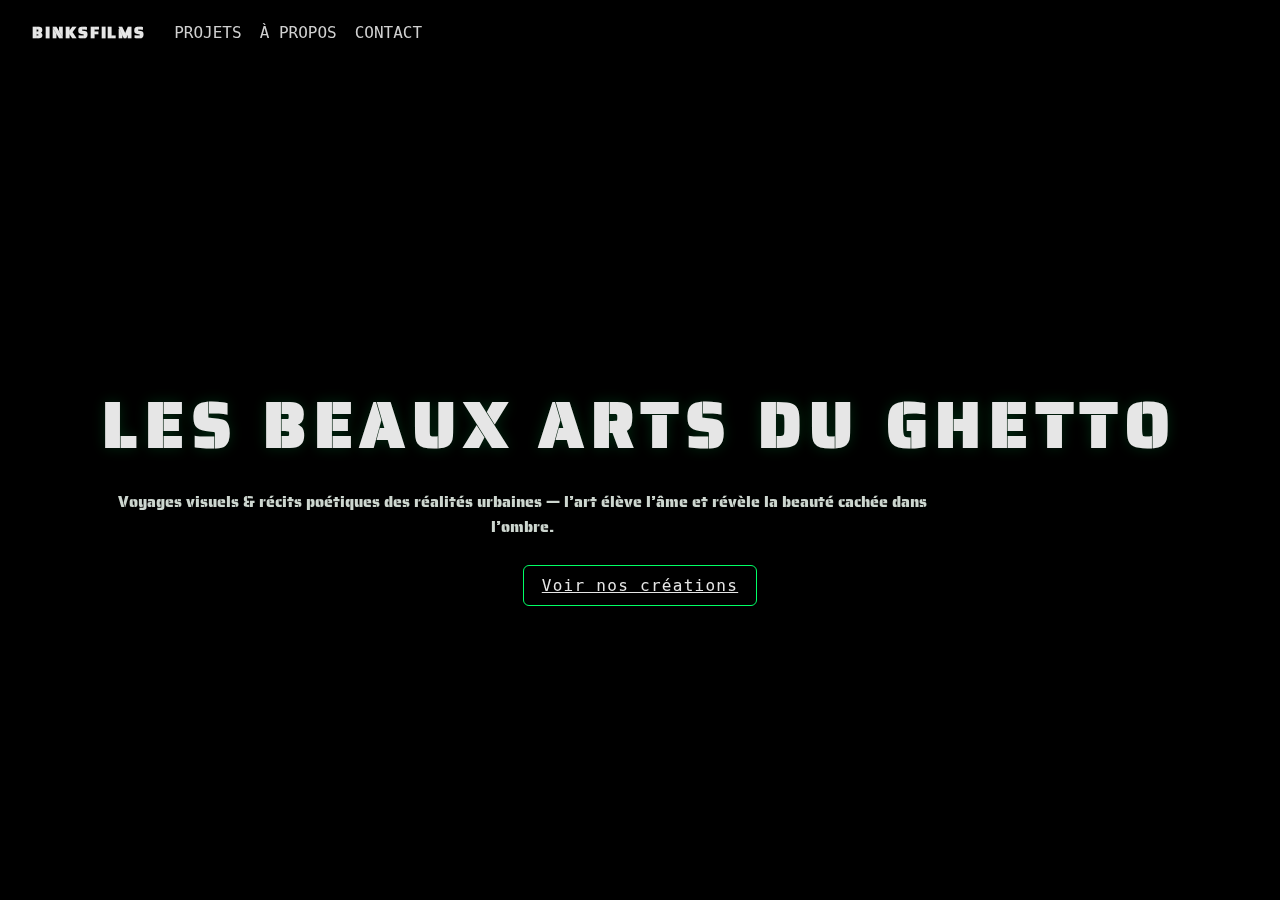
<file: archive/old-files/home.html>
<!DOCTYPE html>
<html lang="fr">
  <head>
    <meta charset="utf-8" />
    <meta name="viewport" content="width=device-width, initial-scale=1" />
    <title>BINKSFILMS — Accueil</title>
    <link href="https://fonts.googleapis.com/css2?family=Saira+Stencil+One&display=swap" rel="stylesheet">
    <link rel="stylesheet" href="style.css" />
  </head>
  <body>
    <!-- Video background -->
    <div class="video-bg" aria-hidden="true">
      <iframe
        src="https://www.youtube.com/embed/YWkD-JxRiAg?autoplay=1&mute=1&playsinline=1&controls=0&showinfo=0&modestbranding=1&rel=0&loop=1&playlist=YWkD-JxRiAg"
        title="BINKSFILMS"
        frameborder="0"
        allow="autoplay; encrypted-media; picture-in-picture; fullscreen">
      </iframe>
    </div>
    <div class="overlay"></div>

    <!-- Header -->
    <header class="header">
      <div class="brand">BINKSFILMS</div>
      <nav class="nav">
        
        <a href="projets.html">PROJETS</a>
        <a href="#apropos">À&nbsp;PROPOS</a>
        <a href="contact.html">CONTACT</a>
      </nav>
    </header>

    <!-- Hero -->
    <section class="hero">
      <div>
        <h1>LES BEAUX ARTS DU GHETTO</h1>
        <p>Voyages visuels & récits poétiques des réalités urbaines — l’art élève l’âme et révèle la beauté cachée dans l’ombre.</p>
        <div class="cta">
          <a href="#clips" class="btn">Voir nos créations</a>
        </div>
      </div>
    </section>

    

   

    <script src="home.js"></script>
    <!-- ===== BINKSFILMS – OVERLAY À PROPOS (bloc autonome) ===== -->
<div id="bf-about" class="bf-overlay" aria-hidden="true">
  <div class="bf-card" role="dialog" aria-modal="true" aria-labelledby="bf-title">
    <button id="bf-close" class="bf-x" aria-label="Fermer">×</button>

    <div class="bf-prompt"><span class="bf-label">BINKSFILMS▸</span> veux-tu connaître mon univers ?</div>

    <h2 id="bf-title" class="bf-title"></h2>
    <p id="bf-typing" class="bf-text"></p>

    <button id="bf-more" class="bf-btn" aria-expanded="false" aria-controls="bf-bot">En savoir plus</button>

    <div id="bf-bot" class="bf-bot" hidden>
      <div class="bf-topics" id="bf-topics">
        <button class="bf-chip" data-topic="vision">Vision</button>
        <button class="bf-chip" data-topic="process">Process</button>
        <button class="bf-chip" data-topic="services">Services</button>
        <button class="bf-chip" data-topic="contact">Contact</button>
        <button class="bf-chip bf-back" data-topic="retour">← Retour au manifeste</button>
      </div>
      <div class="bf-chat" id="bf-chat"></div>
    </div>
  </div>
</div>

<style>
  :root{ --accent:#00ff8a; --txt:#e9ffee; --mono:ui-monospace,SFMono-Regular,Menlo,Consolas,monospace; }
  /* Overlay */
  .bf-overlay{ position:fixed; inset:0; display:none; place-items:center; z-index:9999;
    background:rgba(0,0,0,.7); backdrop-filter:blur(6px); opacity:0; transition:opacity .3s ease; }
  .bf-overlay.is-open{ display:grid; opacity:1; }
  /* Panneau (look clean, sans glow vert) */
  .bf-card{ position:relative; width:min(820px,92vw); max-height:86vh; overflow:auto;
    background:rgba(8,8,8,.92); color:var(--txt); border:1px solid rgba(255,255,255,.09);
    border-radius:12px; padding:clamp(18px,3.2vw,34px);
    box-shadow:0 8px 30px rgba(0,0,0,.5), inset 0 0 0 1px rgba(255,255,255,.02);
  }
  .bf-x{ position:absolute; top:10px; right:12px; font-size:26px; line-height:1; background:transparent;
    color:#cfd8d3; border:0; cursor:pointer; padding:6px 10px; border-radius:8px; transition:background .2s,color .2s;}
  .bf-x:hover{ background:rgba(255,255,255,.06); color:#fff; }
  /* Ligne type terminal */
  .bf-prompt{ font:600 13px/1.5 var(--mono); color:#bfeedd; margin:0 0 8px 0; opacity:.9; }
  .bf-label{ color:var(--accent); }
  /* Titre (Saira Stencil côté site) */
  .bf-title{ font-family:'Saira Stencil One',system-ui,sans-serif; font-weight:700;
    font-size:clamp(20px,2.4vw,28px); letter-spacing:.06em; color:var(--accent);
    white-space:nowrap; overflow:hidden; border-right:2px solid var(--accent); padding-right:2px; margin:2px 0 12px; }
  /* Manifeste tapé (style hacking) */
  .bf-text{ font:15px/1.75 var(--mono); white-space:pre-line; margin:0; }
  .bf-text::after{ content:"_"; margin-left:2px; color:var(--accent); animation:bfBlink .8s steps(1,start) infinite; }
  @keyframes bfBlink{ 50%{opacity:0} }
  /* Bouton */
  .bf-btn{ margin-top:14px; display:inline-flex; align-items:center; gap:8px; padding:10px 14px;
    border-radius:10px; border:1px solid rgba(255,255,255,.12); background:transparent; color:#e9efe9;
    cursor:pointer; font:600 13px/1 var(--mono); letter-spacing:.08em; transition:background .2s,border-color .2s; }
  .bf-btn:hover{ background:rgba(255,255,255,.06); border-color:rgba(255,255,255,.25); }
  /* Bot */
  .bf-bot{ margin-top:12px; }
  .bf-topics{ display:flex; flex-wrap:wrap; gap:8px; margin-bottom:10px; }
  .bf-chip{ font:600 12px/1 var(--mono); color:#d9eee3; border:1px solid rgba(255,255,255,.18); background:transparent;
    border-radius:999px; padding:8px 12px; cursor:pointer; transition:background .2s,border-color .2s; }
  .bf-chip:hover{ background:rgba(255,255,255,.06); border-color:rgba(255,255,255,.32); }
  .bf-back{ margin-left:auto; }
  .bf-chat{ border:1px dashed rgba(255,255,255,.16); border-radius:10px; padding:12px; background:rgba(0,0,0,.35); min-height:52px; }
  .bf-msg{ font:14px/1.7 var(--mono); color:#cfeede; opacity:0; transform:translateY(6px); animation:bfIn .28s ease forwards; }
  @keyframes bfIn{ to{opacity:1; transform:translateY(0)} }
  .bf-hidden{ display:none !important; }
  /* Quand l’overlay est ouvert → masquer le texte de fond (si .bg-marquee) */
  body.overlay-open .bg-marquee{ opacity:0; transition:opacity .25s ease; pointer-events:none; }
  /* Accessibilité */
  .bf-x:focus-visible,.bf-btn:focus-visible,.bf-chip:focus-visible{ outline:2px solid var(--accent); outline-offset:2px; }
  @media (max-width:520px){ .bf-title{ white-space:normal; border-right:0; } }
</style>

<script>
(()=> {
  const overlay = document.getElementById('bf-about');
  const closeBtn = document.getElementById('bf-close');
  const typingEl = document.getElementById('bf-typing');
  const titleEl  = document.getElementById('bf-title');
  const moreBtn  = document.getElementById('bf-more');
  const botBox   = document.getElementById('bf-bot');
  const topicsEl = document.getElementById('bf-topics');
  const chatEl   = document.getElementById('bf-chat');

  /* --- Texte exact --- */
  const TITLE = "LES BEAUX ARTS DU GHETTO";
  const TEXT = `Créer. Explorer. Marquer.

Chez BinksFilms, nous ne produisons pas simplement des images.
Nous façonnons des univers.
Chaque projet est une porte ouverte vers une expérience sensorielle où la musique, le mouvement et la lumière racontent une histoire unique.

Ici, l’art dépasse la technique.
Chaque plan est pensé pour provoquer une émotion, bousculer les codes et laisser une trace.
Nous ne suivons pas les tendances : nous les redéfinissons.

Notre mission est simple :
transformer les idées en expériences visuelles qui résonnent, longtemps après le dernier plan.`;

  /* --- Sujets (mode bot) --- */
  const TOPICS = {
    vision: `Notre vision est de créer des œuvres qui marquent les esprits.
Nous mêlons esthétique, narration et son pour révéler une émotion sincère, identifiable dès le premier plan.`,
    process: `De l’idée à l’écran : repérage, moodboard, écriture visuelle, tournage précis, montage, étalonnage et sound design.
Chaque étape est pensée pour la cohérence et la puissance émotionnelle.`,
    services: `Clips, courts formats, contenus de marque, photographie promotionnelle, color grading, VFX légers, montage & sound design.
Toujours avec une identité forte.`,
    contact: `Parlons de ton projet.
Contact direct : Binksfilms@gmail.com — ou passe par la page Contact pour un brief guidé.`
  };

  /* --- Son clavier (réglable) --- */
  const TYPE_SOUND = false;     // false pour couper
  const TYPE_VOL   = 0.10;     // 0.00 → 0.20
  const TYPE_MINF  = 800, TYPE_MAXF = 1200;
  const AC = (window.AudioContext||window.webkitAudioContext) ? new (window.AudioContext||window.webkitAudioContext)() : null;

  function keyClick(vol=TYPE_VOL){
    if(!TYPE_SOUND || !AC) return;
    const now = AC.currentTime;
    const osc = AC.createOscillator();
    const gn  = AC.createGain();
    const f   = TYPE_MINF + Math.random()*(TYPE_MAXF-TYPE_MINF);
    osc.type = 'square'; osc.frequency.setValueAtTime(f, now);
    gn.gain.setValueAtTime(vol, now);
    gn.gain.exponentialRampToValueAtTime(0.0001, now + 0.05);
    const noise = AC.createBufferSource();
    const buf = AC.createBuffer(1, 4410, 44100);
    const data = buf.getChannelData(0);
    for(let i=0;i<data.length;i++) data[i] = (Math.random()*2-1)*0.08;
    noise.buffer = buf;
    const nGain = AC.createGain();
    nGain.gain.setValueAtTime(vol*0.3, now);
    nGain.gain.exponentialRampToValueAtTime(0.0001, now + 0.04);
    osc.connect(gn).connect(AC.destination);
    noise.connect(nGain).connect(AC.destination);
    osc.start(now);  osc.stop(now + 0.06);
    noise.start(now); noise.stop(now + 0.05);
  }

  /* --- Machine à écrire --- */
  function typeWriter(node, str, speed=18, withSound=true, done){
    node.textContent = "";
    let i=0;
    (function tick(){
      node.textContent += str.charAt(i);
      if(withSound && str.charAt(i) !== ' ' && str.charAt(i) !== '\\n') keyClick();
      i++;
      if(i<str.length) setTimeout(tick, speed); else if(typeof done==="function") done();
    })();
  }
  function typeTitle(node, str, speed=10, done){
    node.textContent = "";
    let i=0;
    (function tick(){
      node.textContent = str.slice(0, ++i);
      if(i<str.length) setTimeout(tick, speed); else if(typeof done==="function") done();
    })();
  }

  /* --- Open / Close --- */
  function openOverlay(e){
    if(e){ e.preventDefault(); }
    document.body.classList.add('overlay-open');
    overlay.classList.add('is-open');
    if(AC && AC.state === 'suspended') AC.resume();
    typingEl.classList.remove('bf-hidden'); botBox.hidden = true; chatEl.innerHTML = "";
    typeTitle(titleEl, TITLE, 10, ()=> typeWriter(typingEl, TEXT, 18, true));
    moreBtn.setAttribute('aria-expanded','false'); closeBtn.focus();
  }
  function closeOverlay(){
    overlay.classList.remove('is-open');
    document.body.classList.remove('overlay-open');
  }
  closeBtn.addEventListener('click', closeOverlay);
  overlay.addEventListener('click', e=>{ if(e.target===overlay) closeOverlay(); });
  document.addEventListener('keydown', e=>{ if(e.key==='Escape') closeOverlay(); });

  // fermer overlay si on clique ailleurs dans le menu
  document.addEventListener('click', (e)=>{
    const a = e.target.closest('nav a'); if(!a) return;
    if(a === aboutLink) return;
    closeOverlay();
  });

  /* --- “En savoir plus” → mode bot --- */
  moreBtn.addEventListener('click', ()=>{
    const expanded = moreBtn.getAttribute('aria-expanded')==='true';
    if(!expanded){
      typingEl.classList.add('bf-hidden'); botBox.hidden = false; chatEl.innerHTML = "";
      pushMsg("Choisis un sujet : Vision, Process, Services, Contact. (← Retour au manifeste)");
      moreBtn.setAttribute('aria-expanded','true');
    }else{
      botBox.hidden = true; typingEl.classList.remove('bf-hidden');
      moreBtn.setAttribute('aria-expanded','false');
    }
  });

  topicsEl.addEventListener('click', (e)=>{
    const btn = e.target.closest('.bf-chip'); if(!btn) return;
    const key = btn.getAttribute('data-topic');
    if(key==='retour'){ botBox.hidden=true; typingEl.classList.remove('bf-hidden'); moreBtn.setAttribute('aria-expanded','false'); return; }
    const content = TOPICS[key]; if(!content) return;
    chatEl.innerHTML = ""; pushMsg("→ " + btn.textContent.trim()); typeChat(content);
  });

  function pushMsg(text){
    const p = document.createElement('p'); p.className='bf-msg'; p.textContent=text; chatEl.appendChild(p);
  }
  function typeChat(text){
    const p = document.createElement('p'); p.className='bf-msg'; chatEl.appendChild(p);
    let i=0; (function tick(){ p.textContent = text.slice(0, ++i);
      if(text[i-1] && text[i-1] !== ' ' && text[i-1] !== '\\n') keyClick(0.06);
      if(i<text.length) setTimeout(tick, 14);
    })();
  }

  /* --- détecte ton lien “À PROPOS” --- */
  function findAbout(){
    let byId = document.getElementById('open-about'); if(byId) return byId;
    const links = [...document.querySelectorAll('a')];
    return links.find(a=>{
      const t=(a.textContent||'').toUpperCase(); const h=(a.getAttribute('href')||'').toLowerCase();
      return t.includes('PROPOS') || h==='#apropos';
    }) || null;
  }
  const aboutLink = findAbout();
  if(aboutLink) aboutLink.addEventListener('click', openOverlay);
})();
</script>
<!-- ===== FIN OVERLAY ===== -->

  </body>
</html>
</file>
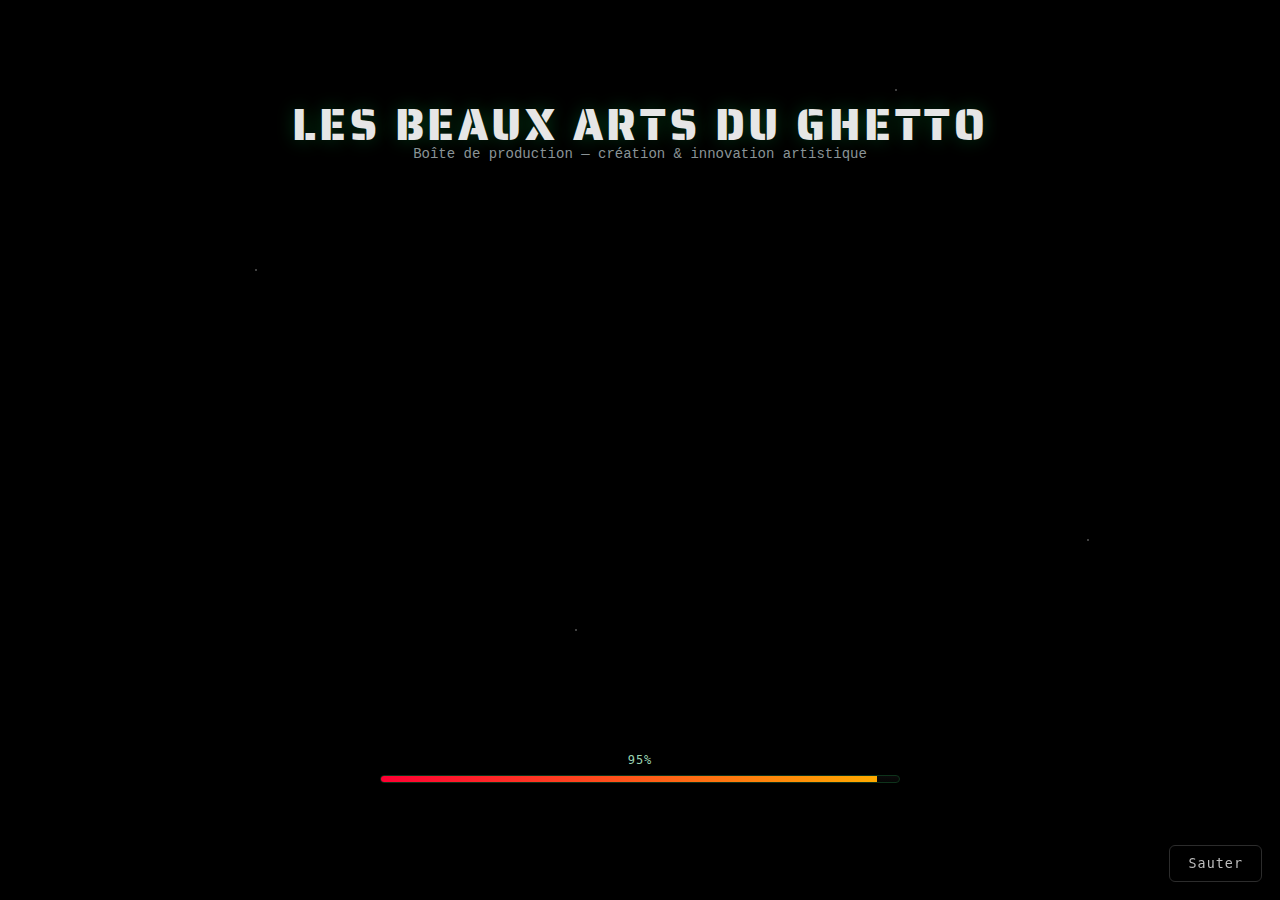
<file: archive/old-files/intro.html>
<!DOCTYPE html>
<html lang="fr">
  <head>
    <meta charset="utf-8" />
    <meta name="viewport" content="width=device-width, initial-scale=1" />
    <title>BINKSFILMS — Intro</title>
    <link href="https://fonts.googleapis.com/css2?family=Saira+Stencil+One&display=swap" rel="stylesheet">
    <link rel="stylesheet" href="style.css" />
  </head>
  <body>
    <div class="intro-wrap">
      <div class="intro-stars"></div>
      <div class="intro-title">LES BEAUX ARTS DU GHETTO</div>
      <div class="intro-sub">Boîte de production — création & innovation artistique</div>

      <div class="progress" aria-label="chargement">
        <span id="bar"></span>
      </div>
      <div class="progress-text" id="pct">0%</div>

      <div class="enter-wrap" id="enterWrap">
        <button class="btn" id="enterBtn">ENTRER</button>
        <button class="btn btn-ghost" id="skipBtn">Sauter</button>
      </div>

      <button class="btn btn-ghost skip" id="skipFloating">Sauter</button>
    </div>

    <script src="intro.js"></script>
  </body>
</html>
</file>
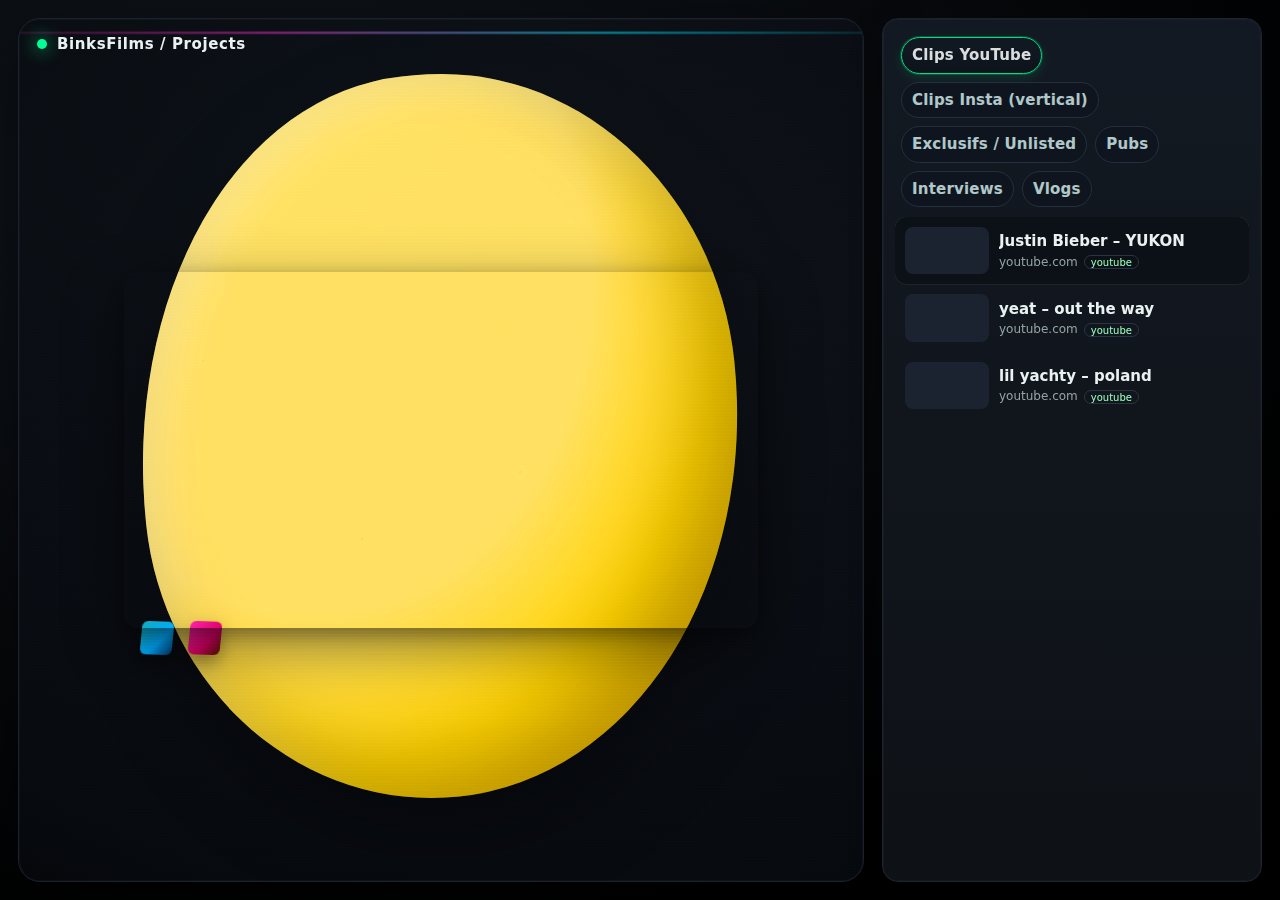
<file: archive/old-files/projets.html>
<!DOCTYPE html>
<html lang="fr">
<head>
<meta charset="utf-8" />
<meta name="viewport" content="width=device-width,initial-scale=1" />
<title>BinksFilms — Projects</title>
<style>
  :root{
    --bg:#0b0d0f;
    --neon:#00ff95;
    --ink:#0f141b;
    --text:#e9f1f1;
    --muted:#93a3a3;
    --card:#12161c;
    --accent:#ffd200; /* citron */
    --magenta:#ff2ec4;
    --cyan:#00e5ff;
  }
  *{box-sizing:border-box}
  html,body{height:100%}
  body{
    margin:0; background:radial-gradient(1200px 800px at 20% 20%, #10161d, #07090c 60%, #000);
    color:var(--text); font:500 15px/1.5 Inter, system-ui, -apple-system, Segoe UI, Roboto, Arial;
    overflow:hidden;
  }
  a{color:inherit;text-decoration:none}

  /* ===== Layout ===== */
  .wrap{
    height:100%; width:100%; display:grid;
    grid-template-columns: 1fr 380px; gap:18px;
    padding:18px; 
  }
  @media (max-width: 980px){
    body{overflow:auto}
    .wrap{grid-template-columns:1fr; grid-auto-rows:min-content; padding:10px; gap:12px}
  }

  /* ====== Sidebar / Playlists ====== */
  .panel{
    background:linear-gradient(180deg, #131922 0%, #0e1217 100%);
    border:1px solid #1b2330; border-radius:16px; padding:12px;
    box-shadow:0 10px 30px rgba(0,0,0,.35), inset 0 0 0 1px rgba(255,255,255,.03);
    position:relative; overflow:hidden;
  }
  .tabs{display:flex; flex-wrap:wrap; gap:8px; margin:6px 6px 10px}
  .tab{
    padding:6px 10px; border:1px solid #2a3444; border-radius:999px; cursor:pointer;
    background:#10161f; color:#cfe7e7; opacity:.85; user-select:none;
    transition:.2s transform, .2s background, .2s border-color;
    font-weight:600; letter-spacing:.2px;
  }
  .tab:hover{transform:translateY(-1px)}
  .tab.active{background:linear-gradient(180deg,#121a24,#0d131b);
    border-color:var(--neon); color:#fff; box-shadow:0 0 0 1px rgba(0,255,149,.25), 0 4px 12px rgba(0,255,149,.15);
  }
  .list{margin:2px 0 0; padding:0; list-style:none; max-height:72vh; overflow:auto}
  .item{
    display:flex; gap:10px; align-items:center; padding:10px;
    border-radius:12px; cursor:pointer; transition:.2s background, .2s transform;
  }
  .item:hover{background:#0e141c; transform:translateX(2px)}
  .item.active{outline:1px solid rgba(255,255,255,.06); background:#0c1118}
  .thumb{
    width:84px; aspect-ratio:16/9; border-radius:8px; flex:0 0 84px;
    background:#1b2330 center/cover no-repeat; position:relative; overflow:hidden;
  }
  .thumb.vert{aspect-ratio:9/16}
  .meta{min-width:0}
  .title{font-weight:700; white-space:nowrap; overflow:hidden; text-overflow:ellipsis}
  .sub{color:var(--muted); font-size:12px}
  .badge{font-size:10px; padding:.5px 6px; border:1px solid #2a3444; border-radius:999px; color:#9fb; margin-left:6px}

  /* ====== Stage (left) ====== */
  .stage{
    position:relative; overflow:hidden; border-radius:22px;
    background:radial-gradient(1200px 900px at 60% 30%, #0f131a, #070a0f 70%, #000);
    border:1px solid #1a2230; box-shadow:0 20px 60px rgba(0,0,0,.5), inset 0 0 0 1px rgba(255,255,255,.03);
  }
  .stage-inner{position:absolute; inset:0; display:grid; place-items:center}
  .crt::after{
    content:""; position:absolute; inset:0; pointer-events:none;
    background:
      repeating-linear-gradient(0deg, rgba(255,255,255,.035) 0 1px, transparent 1px 3px),
      radial-gradient(800px 500px at 30% 10%, rgba(0,255,149,.05), transparent 55%);
    mix-blend-mode:overlay;
  }
  .glitch-line{position:absolute; left:-10%; right:-10%; height:2px; background:linear-gradient(90deg, transparent, var(--magenta), var(--cyan), transparent);
    opacity:.22; transform:translateY(var(--y)); filter:blur(.4px);
    animation:scroll 6s linear infinite;
  }
  @keyframes scroll{to{transform:translateY(calc(var(--y) + 120%))}}

  /* ====== Frames / supports ====== */
  .support{position:relative; width:min(88vmin, 1100px); aspect-ratio:16/9; display:grid; place-items:center; transition: .4s transform}
  .support.phone{aspect-ratio:9/16}

  /* Lemon “3D” */
  .lemon{
    position:absolute; width:76%; aspect-ratio:1/1.2; border-radius:50% 48% 53% 47%/58% 44% 56% 42%;
    background:radial-gradient(120% 120% at 30% 25%, #ffe067 0 40%, #ffd200 60%, #f5b300 80%, #b67c00 100%);
    box-shadow: inset -30px -40px 80px rgba(0,0,0,.25), inset 20px 20px 40px rgba(255,255,255,.22), 0 40px 80px rgba(0,0,0,.35);
    filter:saturate(1.05);
    transform:rotate(-6deg) translateY(-2%);
  }
  .lemon-dots{position:absolute; inset:0; border-radius:inherit; background:
      radial-gradient(circle at 20% 30%, rgba(0,0,0,.08) 0 1px, transparent 1px 20px),
      radial-gradient(circle at 60% 55%, rgba(0,0,0,.08) 0 1px, transparent 1px 20px),
      radial-gradient(circle at 40% 70%, rgba(0,0,0,.08) 0 1px, transparent 1px 20px);
    mix-blend-mode:multiply; opacity:.55; filter:blur(.3px);
  }
  .lemon-btns{
    position:absolute; bottom:4%; left:12%; display:flex; gap:14px;
  }
  .cube{width:34px; aspect-ratio:1; background:linear-gradient(135deg,#1ab,#0af 60%,#036);
    box-shadow:0 8px 18px rgba(0,0,0,.35); border-radius:6px; transform:rotateX(12deg) rotateY(-20deg) rotateZ(6deg)
  }

  /* Phone vintage */
  .phone{
    position:absolute; width:420px; max-width:68%; aspect-ratio:9/19; border-radius:36px;
    background:linear-gradient(180deg,#222,#111); box-shadow: inset 0 0 0 10px #2a2a2a, 0 40px 80px rgba(0,0,0,.5);
  }
  .phone::before{
    content:""; position:absolute; inset:14px; border-radius:26px; background:#000;
    box-shadow:inset 0 0 0 1px #333, inset 0 -40px 80px rgba(0,0,0,.55);
  }
  .ear{position:absolute; top:22px; left:50%; width:72px; height:6px; margin-left:-36px; background:#2c2c2c; border-radius:999px}
  .home{position:absolute; bottom:18px; left:50%; width:52px; height:52px; margin-left:-26px; border-radius:50%; background:#0b0b0b; box-shadow:inset 0 0 0 2px #2c2c2c}
  .phone-screen{position:absolute; inset:26px; border-radius:24px; overflow:hidden; background:#000}

  /* Baroque frame */
  .frame{
    position:absolute; width:88%; aspect-ratio:16/9; border:16px solid #0d0d0d; border-radius:18px;
    box-shadow: 0 10px 40px rgba(0,0,0,.6), inset 0 0 0 2px #2a2a2a, inset 0 0 40px rgba(255,255,255,.05);
    transform:rotate(-8deg);
    background-image:
      radial-gradient(circle at 20% 10%, rgba(255,255,255,.18), transparent 45%),
      url('data:image/svg+xml;utf8,<svg xmlns="http://www.w3.org/2000/svg" width="800" height="450" viewBox="0 0 800 450"><text x="50%" y="50%" dominant-baseline="middle" text-anchor="middle" fill="%23ffffff22" font-family="Georgia" font-size="120">BINKSFILMS</text></svg>');
    background-size:cover;
  }

  /* Embeds */
  .embed, .embed-vert{position:relative; width:80%; aspect-ratio:16/9; border-radius:14px; overflow:hidden;
    box-shadow:0 20px 60px rgba(0,0,0,.45), 0 6px 18px rgba(0,0,0,.3);}
  .embed>iframe, .embed-vert>iframe{position:absolute; inset:0; width:100%; height:100%; border:0}
  .embed-vert{aspect-ratio:9/16}

  /* Theme switches */
  .theme-youtube .support{transform:translateY(0)}
  .theme-youtube .support.phone{display:none}
  .theme-youtube .frame{display:none}

  .theme-phone .support{transform:translateY(0)}
  .theme-phone .lemon{display:none}
  .theme-phone .frame{display:none}

  .theme-unlisted .lemon{display:none}
  .theme-unlisted .phone{display:none}
  .theme-unlisted .support{transform:translateY(0)}
  .theme-unlisted .frame{display:block}

  /* Header small */
  .brand{
    position:absolute; top:14px; left:18px; z-index:2; display:flex; gap:10px; align-items:center;
    font-weight:800; letter-spacing:.6px
  }
  .dot{width:10px; height:10px; border-radius:50%; background:var(--neon); box-shadow:0 0 18px var(--neon)}
</style>
</head>
<body class="theme-youtube">
  <div class="wrap">
    <!-- STAGE -->
    <section class="stage panel crt" id="stage">
      <div class="brand"><span class="dot"></span> BinksFilms / Projects</div>

      <!-- moving glitch line -->
      <div class="glitch-line" style="--y:10%"></div>
      <div class="glitch-line" style="--y:40%; animation-duration:7.2s"></div>
      <div class="glitch-line" style="--y:70%; animation-duration:5.8s"></div>

      <div class="stage-inner" id="stageInner">
        <!-- SUPPORT: lemon + classic player -->
        <div class="support" id="support-youtube" aria-label="Lemon Support">
          <div class="lemon"></div>
          <div class="lemon-dots"></div>
          <div class="lemon-btns"><div class="cube"></div><div class="cube" style="background:linear-gradient(135deg,#f2a,#d06 60%,#510)"></div></div>
          <div class="embed">
            <iframe id="player16x9"
              src="https://www.youtube.com/embed/dQw4w9WgXcQ"
              title="YouTube video" allow="accelerometer; autoplay; clipboard-write; encrypted-media; gyroscope; picture-in-picture; web-share" allowfullscreen></iframe>
          </div>
        </div>

        <!-- SUPPORT: vintage phone + vertical player -->
        <div class="support phone" id="support-phone" aria-label="Phone Support">
          <div class="phone">
            <div class="ear"></div><div class="home"></div>
            <div class="phone-screen">
              <div class="embed-vert">
                <iframe id="player9x16"
                  src="https://www.youtube.com/embed/5qap5aO4i9A"
                  title="Vertical video" allow="accelerometer; autoplay; clipboard-write; encrypted-media; gyroscope; picture-in-picture; web-share" allowfullscreen></iframe>
              </div>
            </div>
          </div>
        </div>

        <!-- SUPPORT: baroque frame (for unlisted / exclusifs) -->
        <div class="support" id="support-frame" aria-label="Baroque Support">
          <div class="frame"></div>
          <div class="embed" style="transform:rotate(-8deg); width:72%">
            <iframe id="playerUnlisted"
              src="https://www.youtube.com/embed/ScMzIvxBSi4"
              title="Unlisted/Exclusive" allow="accelerometer; autoplay; clipboard-write; encrypted-media; gyroscope; picture-in-picture; web-share" allowfullscreen></iframe>
          </div>
        </div>
      </div>
    </section>

    <!-- SIDEBAR -->
    <aside class="panel">
      <div class="tabs" id="tabs">
        <div class="tab active" data-cat="youtube">Clips YouTube</div>
        <div class="tab" data-cat="insta">Clips Insta (vertical)</div>
        <div class="tab" data-cat="unlisted">Exclusifs / Unlisted</div>
        <div class="tab" data-cat="ads">Pubs</div>
        <div class="tab" data-cat="interviews">Interviews</div>
        <div class="tab" data-cat="vlogs">Vlogs</div>
      </div>

      <ul class="list" id="list">
        <!-- alimenté en JS -->
      </ul>
    </aside>
  </div>

<script>
/* ---------- DATA (remplace par tes IDs/URLs) ---------- */
const DATA = {
  youtube: [
    {title:"Justin Bieber – YUKON", id:"aJOTlE1K90k", thumb:"https://i.ytimg.com/vi/aJOTlE1K90k/hqdefault.jpg"},
    {title:"yeat – out the way", id:"PRo3w0aA3BI"},
    {title:"lil yachty – poland", id:"J_0-9fOyz4A"},
  ],
  insta: [
    // Astuce : héberge tes versions verticales sur YouTube (Shorts) ou en MP4
    {title:"Clip Insta #1 (9:16)", id:"b8m9zhNAgKs", vertical:true, thumb:"https://i.ytimg.com/vi/b8m9zhNAgKs/hqdefault.jpg"},
    {title:"Clip Insta #2 (9:16)", id:"5qap5aO4i9A", vertical:true},
  ],
  unlisted: [
    {title:"Exclu Binks — Dream Vision", id:"ScMzIvxBSi4"},
    {title:"Exclu 2 — Private link", id:"dQw4w9WgXcQ"},
  ],
  ads: [
    {title:"Pub — Chef Christ", id:"pRpeEdMmmQ0"},
  ],
  interviews: [
    {title:"Interview — Bogotta", id:"QH2-TGUlwu4"},
  ],
  vlogs: [
    {title:"Vlog — Tokyo Night", id:"X2WH8mHJnhM"},
  ],
};

const listEl = document.getElementById('list');
const tabsEl = document.getElementById('tabs');
const body = document.body;

function renderList(cat){
  listEl.innerHTML = "";
  (DATA[cat]||[]).forEach((v, i)=>{
    const li = document.createElement('li');
    li.className = 'item';
    li.dataset.id = v.id; li.dataset.cat = cat; li.dataset.vertical = !!v.vertical;
    li.innerHTML = `
      <div class="thumb ${v.vertical?'vert':''}" style="background-image:url('${v.thumb || `https://i.ytimg.com/vi/${v.id}/hqdefault.jpg`}')"></div>
      <div class="meta">
        <div class="title">${v.title}</div>
        <div class="sub">youtube.com<span class="badge">${cat}</span></div>
      </div>`;
    li.addEventListener('click',()=>play(v, cat, li));
    listEl.appendChild(li);
    if(i===0) li.click(); // auto play first
  });
}

function setActiveTab(cat){
  [...tabsEl.children].forEach(t=>{
    t.classList.toggle('active', t.dataset.cat===cat);
  });
  // apply theme
  if(cat==='youtube' || cat==='ads' || cat==='vlogs' || cat==='interviews'){
    body.className = 'theme-youtube';
    document.getElementById('support-youtube').style.display='grid';
    document.getElementById('support-phone').style.display='none';
    document.getElementById('support-frame').style.display='none';
  }
  if(cat==='insta'){
    body.className = 'theme-phone';
    document.getElementById('support-youtube').style.display='none';
    document.getElementById('support-phone').style.display='grid';
    document.getElementById('support-frame').style.display='none';
  }
  if(cat==='unlisted'){
    body.className = 'theme-unlisted';
    document.getElementById('support-youtube').style.display='none';
    document.getElementById('support-phone').style.display='none';
    document.getElementById('support-frame').style.display='grid';
  }
}

function play(v, cat, li){
  [...listEl.children].forEach(x=>x.classList.remove('active'));
  li.classList.add('active');

  if(cat==='insta' || v.vertical){
    setActiveTab('insta');
    document.getElementById('player9x16').src = `https://www.youtube.com/embed/${v.id}`;
  }else if(cat==='unlisted'){
    setActiveTab('unlisted');
    document.getElementById('playerUnlisted').src = `https://www.youtube.com/embed/${v.id}`;
  }else{
    setActiveTab(cat);
    document.getElementById('player16x9').src = `https://www.youtube.com/embed/${v.id}`;
  }
}

tabsEl.addEventListener('click', (e)=>{
  const t = e.target.closest('.tab'); if(!t) return;
  const cat = t.dataset.cat;
  setActiveTab(cat);
  renderList(cat);
});

// init
renderList('youtube');
</script>
</body>
</html>
</file>
<file: css/main.css>
/* BINKSFILMS — Main Stylesheet (v2.0) */
:root {
  /* Colors - Bullet Journal Aesthetic */
  --ink: #333333;
  --ink-dim: #666666;
  --bg: #000;
  --fg: #e6e6e6;
  --muted: #9aa3a7;
  --card: #0b0b0b;
  --accent: #333333;
  --txt: #e9ffee;
  --mono: ui-monospace, SFMono-Regular, Menlo, Consolas, monospace;

  /* Dark modal backgrounds for eye comfort */
  --modal-bg: rgba(8, 8, 8, 0.92);
  --modal-overlay: rgba(0, 0, 0, 0.7);

  /* Shadows & Effects */
  --shadow: 0 10px 40px rgba(0, 0, 0, 0.45);
  --glow: 0 0 14px rgba(51, 51, 51, 0.15);

  /* Spacing */
  --space-xs: 0.5rem;
  --space-sm: 1rem;
  --space-md: 1.5rem;
  --space-lg: 2rem;
  --space-xl: 3rem;

  /* Typography */
  --font-display: "Saira Stencil One", system-ui, -apple-system, sans-serif;
  --font-body: system-ui, -apple-system, Segoe UI, Roboto, Arial, sans-serif;
  --font-mono: var(--mono);
}

/* Reset & Base */
* {
  box-sizing: border-box;
}

html,
body {
  height: 100%;
  margin: 0;
  padding: 0;
}

body {
  font-family: var(--font-body);
  background: var(--bg);
  color: var(--fg);
  line-height: 1.6;
  overflow-x: hidden;
}

/* Typography */
h1,
h2,
h3,
h4,
h5,
h6 {
  font-family: var(--font-display);
  font-weight: 700;
  letter-spacing: 0.08em;
  margin: 0 0 var(--space-md);
}

h1 {
  font-size: clamp(28px, 6.2vw, 64px);
  text-shadow: var(--glow);
}

h2 {
  font-size: clamp(20px, 2.4vw, 28px);
  color: var(--accent);
}

p {
  margin: 0 0 var(--space-md);
  color: #cdd6cf;
}

/* Buttons - Cute Bullet Journal Style */
.btn {
  appearance: none;
  border: 1px solid var(--ink);
  background: transparent;
  color: var(--fg);
  padding: 10px 18px;
  border-radius: 8px;
  font-family: var(--font-mono);
  font-weight: 600;
  letter-spacing: 0.08em;
  cursor: pointer;
  transition: all 0.3s cubic-bezier(0.4, 0, 0.2, 1);
  box-shadow: 0 0 0 0 rgba(0, 255, 102, 0.35);
  position: relative;
  overflow: hidden;
}

.btn::before {
  content: '';
  position: absolute;
  top: 0;
  left: -100%;
  width: 100%;
  height: 100%;
  background: linear-gradient(90deg, transparent, rgba(0, 255, 102, 0.2), transparent);
  transition: left 0.5s;
}

.btn:hover {
  transform: translateY(-2px);
  box-shadow: 0 8px 25px rgba(0, 255, 102, 0.2);
  border-color: var(--accent);
}

.btn:hover::before {
  left: 100%;
}

.btn:active {
  transform: translateY(0);
}

.btn-ghost {
  border-color: #2c2c2c;
  color: #bdbdbd;
}

.btn-ghost:hover {
  border-color: var(--ink);
  color: #fff;
}

.btn-primary {
  background: linear-gradient(135deg, var(--ink), var(--accent));
  color: var(--bg);
  border: none;
}

/* Cards - Bullet Journal Style */
.card {
  background: rgba(10, 10, 10, 0.6);
  border: 1px solid #113a22;
  border-radius: 12px;
  padding: var(--space-md);
  box-shadow: var(--shadow);
  position: relative;
  transition: all 0.3s ease;
}

.card::before {
  content: '';
  position: absolute;
  top: 0;
  left: 0;
  right: 0;
  height: 3px;
  background: linear-gradient(90deg, var(--ink), var(--accent), var(--ink));
  border-radius: 12px 12px 0 0;
  opacity: 0;
  transition: opacity 0.3s ease;
}

.card:hover {
  transform: translateY(-4px);
  box-shadow: 0 15px 50px rgba(0, 0, 0, 0.6);
}

.card:hover::before {
  opacity: 1;
}

/* Layout */
.container {
  max-width: 1200px;
  margin: 0 auto;
  padding: 0 var(--space-md);
}

.grid {
  display: grid;
  gap: var(--space-md);
}

.grid-2 {
  grid-template-columns: repeat(auto-fit, minmax(300px, 1fr));
}

.grid-3 {
  grid-template-columns: repeat(auto-fit, minmax(250px, 1fr));
}

/* Header */
.header {
  position: fixed;
  top: 0;
  left: 0;
  right: 0;
  z-index: 100;
  padding: 20px clamp(16px, 3vw, 32px);
  display: flex;
  align-items: center;
  gap: 28px;
  background: linear-gradient(to bottom, rgba(0, 0, 0, 0.7), transparent);
  backdrop-filter: blur(10px);
}

.brand {
  font-family: var(--font-display);
  font-weight: 800;
  letter-spacing: 0.12em;
  font-size: 1.2rem;
}

.nav {
  display: flex;
  gap: 18px;
  flex-wrap: wrap;
}

.nav a {
  color: #d0d0d0;
  text-decoration: none;
  font-family: var(--font-mono);
  font-weight: 500;
  transition: all 0.3s ease;
  position: relative;
}

.nav a::after {
  content: '';
  position: absolute;
  bottom: -4px;
  left: 0;
  width: 0;
  height: 2px;
  background: var(--accent);
  transition: width 0.3s ease;
}

.nav a:hover {
  color: #fff;
  text-shadow: 0 0 12px rgba(0, 255, 102, 0.2);
}

.nav a:hover::after {
  width: 100%;
}

/* Hero Section */
.hero {
  min-height: 100vh;
  display: grid;
  place-items: center;
  text-align: center;
  padding: 24vh 24px 16vh;
  position: relative;
}

.hero h1 {
  margin-bottom: var(--space-md);
}

.hero p {
  max-width: 840px;
  margin: 0 auto var(--space-lg);
  font-size: 1.1rem;
}

.cta {
  padding-top: var(--space-md);
}

/* Video Background */
.video-bg {
  position: fixed;
  inset: 0;
  z-index: -2;
  overflow: hidden;
  background: #000;
}

.video-bg iframe {
  position: absolute;
  top: 50%;
  left: 50%;
  transform: translate(-50%, -50%);
  width: 120vw;
  height: 68vw;
  pointer-events: none;
}

.overlay {
  position: fixed;
  inset: 0;
  background: radial-gradient(ellipse at 50% 60%, rgba(0, 0, 0, 0.25), rgba(0, 0, 0, 0.78));
  z-index: -1;
}

/* Animations - Cute Bullet Journal Style */
@keyframes fadeInUp {
  from {
    opacity: 0;
    transform: translateY(30px);
  }

  to {
    opacity: 1;
    transform: translateY(0);
  }
}

@keyframes slideInLeft {
  from {
    opacity: 0;
    transform: translateX(-30px);
  }

  to {
    opacity: 1;
    transform: translateX(0);
  }
}

@keyframes pulse {

  0%,
  100% {
    transform: scale(1);
  }

  50% {
    transform: scale(1.05);
  }
}

.animate-fadeInUp {
  animation: fadeInUp 0.6s ease-out;
}

.animate-slideInLeft {
  animation: slideInLeft 0.6s ease-out;
}

.animate-pulse {
  animation: pulse 2s infinite;
}

/* Responsive Design */
@media (max-width: 768px) {
  .header {
    padding: 14px 16px;
    flex-direction: column;
    gap: 16px;
  }

  .nav {
    gap: 12px;
  }

  .hero {
    padding: 20vh 16px 12vh;
  }

  .grid-2,
  .grid-3 {
    grid-template-columns: 1fr;
  }
}

@media (max-width: 480px) {
  .hero h1 {
    font-size: clamp(24px, 8vw, 48px);
  }

  .btn {
    padding: 8px 16px;
    font-size: 0.9rem;
  }
}

/* Accessibility */
@media (prefers-reduced-motion: reduce) {

  *,
  *::before,
  *::after {
    animation-duration: 0.01ms !important;
    animation-iteration-count: 1 !important;
    transition-duration: 0.01ms !important;
  }
}

/* Focus styles */
*:focus-visible {
  outline: 2px solid var(--accent);
  outline-offset: 2px;
}

/* Print styles */
@media print {

  .video-bg,
  .overlay,
  .header {
    display: none;
  }

  body {
    background: white;
    color: black;
  }
}
</file>
<file: css/intro.css>
/* BINKSFILMS — Intro/Loader Styles */
.intro-wrap {
  position: relative;
  min-height: 100vh;
  display: flex;
  align-items: center;
  justify-content: center;
  background: #000;
  overflow: hidden;
}

/* Animated Stars Background */
.intro-stars {
  position: absolute;
  inset: 0;
  pointer-events: none;
  opacity: 0.25;
  background:
    radial-gradient(2px 2px at 20% 30%, #fff 60%, transparent 61%),
    radial-gradient(1.5px 1.5px at 70% 10%, #fff 60%, transparent 61%),
    radial-gradient(1.5px 1.5px at 45% 70%, #fff 60%, transparent 61%),
    radial-gradient(2px 2px at 85% 60%, #fff 60%, transparent 61%);
  animation: twinkle 6s linear infinite;
}

@keyframes twinkle {
  to {
    transform: translateY(-10px);
    filter: blur(0.2px);
  }
}

/* Intro Title */
.intro-title {
  position: absolute;
  top: 10vh;
  width: 100%;
  text-align: center;
  letter-spacing: 0.08em;
  font-size: clamp(20px, 3.8vw, 44px);
  text-shadow: 0 0 18px rgba(0, 255, 102, 0.22);
  font-family: var(--font-display);
  font-weight: 700;
}

.intro-sub {
  position: absolute;
  top: calc(10vh + 56px);
  width: 100%;
  text-align: center;
  font-family: var(--font-mono);
  font-size: clamp(12px, 1.6vw, 14px);
  color: var(--muted);
  opacity: 0.9;
}

/* Progress Bar */
.progress {
  position: absolute;
  left: 50%;
  bottom: 13vh;
  transform: translateX(-50%);
  width: min(520px, 84vw);
  height: 8px;
  background: linear-gradient(180deg, #0a0a0a, #050505);
  border: 1px solid #0e331b;
  border-radius: 999px;
  overflow: hidden;
  box-shadow: var(--shadow);
}

.progress > span {
  display: block;
  height: 100%;
  width: 0%;
  background: linear-gradient(90deg, #ff0033, #ffaa00, #ffee00, #55ff00, #00ff66);
  background-size: 400% 100%;
  animation: hue 2.5s linear infinite;
}

@keyframes hue {
  0% {
    background-position: 0% 50%;
  }
  100% {
    background-position: 100% 50%;
  }
}

.progress-text {
  position: absolute;
  left: 50%;
  transform: translateX(-50%);
  bottom: calc(13vh + 16px);
  font-family: var(--font-mono);
  font-size: 12px;
  letter-spacing: 0.08em;
  color: #9ad3b1;
}

/* Enter Button */
.enter-wrap {
  position: absolute;
  bottom: 19vh;
  width: 100%;
  display: flex;
  align-items: center;
  justify-content: center;
  gap: 14px;
  opacity: 0;
  pointer-events: none;
  transition: all 0.35s ease;
}

.enter-wrap.ready {
  opacity: 1;
  pointer-events: auto;
}

/* Skip Button */
.skip {
  position: fixed;
  right: 18px;
  bottom: 18px;
  z-index: 5;
}

/* Loading Animation */
.loading-dots {
  display: inline-block;
  position: relative;
  width: 80px;
  height: 80px;
}

.loading-dots div {
  position: absolute;
  top: 33px;
  width: 13px;
  height: 13px;
  border-radius: 50%;
  background: var(--accent);
  animation-timing-function: cubic-bezier(0, 1, 1, 0);
}

.loading-dots div:nth-child(1) {
  left: 8px;
  animation: loading-dots1 0.6s infinite;
}

.loading-dots div:nth-child(2) {
  left: 8px;
  animation: loading-dots2 0.6s infinite;
}

.loading-dots div:nth-child(3) {
  left: 32px;
  animation: loading-dots2 0.6s infinite;
}

.loading-dots div:nth-child(4) {
  left: 56px;
  animation: loading-dots3 0.6s infinite;
}

@keyframes loading-dots1 {
  0% {
    transform: scale(0);
  }
  100% {
    transform: scale(1);
  }
}

@keyframes loading-dots3 {
  0% {
    transform: scale(1);
  }
  100% {
    transform: scale(0);
  }
}

@keyframes loading-dots2 {
  0% {
    transform: translate(0, 0);
  }
  100% {
    transform: translate(24px, 0);
  }
}

/* Responsive */
@media (max-width: 700px) {
  .intro-title {
    top: 8vh;
  }
  
  .progress {
    bottom: 16vh;
  }
  
  .enter-wrap {
    bottom: 23vh;
  }
}

/* Accessibility */
@media (prefers-reduced-motion: reduce) {
  .intro-stars,
  .progress > span,
  .loading-dots div {
    animation: none;
  }
}
</file>
<file: css/contact.css>
/* BINKSFILMS — Contact Page Styles */
:root {
  --bg: #1a1d23;
  --neon: #4a9eff;
  --ink: #2a2f3a;
  --text: #e8e9ea;
  --muted: #8b9298;
  --card: #252a35;
  --accent: #6b73ff;
  --magenta: #ff6b9d;
  --cyan: #4ecdc4;
  --warm: #f4a261;
  --soft: #f7f9fc;
}

body {
  margin: 0;
  background: linear-gradient(135deg, #1a1d23 0%, #252a35 50%, #2a2f3a 100%);
  color: var(--text);
  font: 500 15px/1.5 Inter, system-ui, -apple-system, Segoe UI, Roboto, Arial;
  overflow-x: hidden;
  position: relative;
}

body::before {
  content: '';
  position: fixed;
  top: 0;
  left: 0;
  width: 100%;
  height: 100%;
  background:
    radial-gradient(circle at 20% 20%, rgba(107, 115, 255, 0.1) 0%, transparent 50%),
    radial-gradient(circle at 80% 80%, rgba(74, 158, 255, 0.08) 0%, transparent 50%),
    radial-gradient(circle at 40% 60%, rgba(78, 205, 196, 0.06) 0%, transparent 50%);
  z-index: -3;
  pointer-events: none;
}

a {
  color: inherit;
  text-decoration: none;
}

/* Subtle Background Elements */
#matrixbg {
  position: fixed;
  top: 0;
  left: 0;
  width: 100%;
  height: 100%;
  z-index: -2;
  pointer-events: none;
  opacity: 0.3;
}

.backdrop {
  position: fixed;
  inset: 0;
  background: linear-gradient(135deg, rgba(26, 29, 35, 0.9), rgba(42, 47, 58, 0.7));
  z-index: -1;
  pointer-events: none;
}

/* Main Layout */
.contact {
  min-height: 100vh;
  padding: 2rem 1rem;
}

.head {
  text-align: center;
  margin-bottom: 3rem;
}

.head h1 {
  font-family: var(--font-display);
  font-size: clamp(2rem, 5vw, 3.5rem);
  margin-bottom: 1rem;
  background: linear-gradient(135deg, var(--accent), var(--neon));
  -webkit-background-clip: text;
  -webkit-text-fill-color: transparent;
  background-clip: text;
  text-shadow: 0 0 30px rgba(107, 115, 255, 0.3);
}

.intro {
  font-size: 1.1rem;
  color: var(--muted);
  max-width: 600px;
  margin: 0 auto;
}

/* Grid Layout */
.grid {
  display: grid;
  grid-template-columns: 1fr 300px;
  gap: 2rem;
  max-width: 1200px;
  margin: 0 auto;
}

@media (max-width: 768px) {
  .grid {
    grid-template-columns: 1fr;
    gap: 1.5rem;
  }
}

.centered-wrap {
  align-items: start;
}

/* Form Styles */
.form {
  background: linear-gradient(180deg, rgba(37, 42, 53, 0.95) 0%, rgba(26, 29, 35, 0.98) 100%);
  border: 1px solid rgba(107, 115, 255, 0.2);
  border-radius: 20px;
  padding: 2rem;
  box-shadow:
    0 20px 40px rgba(0, 0, 0, 0.3),
    0 0 0 1px rgba(255, 255, 255, 0.05),
    inset 0 1px 0 rgba(255, 255, 255, 0.1);
  position: relative;
  overflow: hidden;
  backdrop-filter: blur(10px);
}

.form::before {
  content: '';
  position: absolute;
  top: 0;
  left: 0;
  right: 0;
  height: 4px;
  background: linear-gradient(90deg, var(--accent), var(--neon), var(--cyan));
  border-radius: 20px 20px 0 0;
  opacity: 0.8;
}

/* Form Steps */
.step {
  border: none;
  margin: 0 0 2rem;
  padding: 0;
}

.step legend {
  font-family: var(--font-display);
  font-size: 1.2rem;
  color: var(--accent);
  margin-bottom: 1.5rem;
  padding: 0;
}

/* Form Fields */
label {
  display: block;
  margin-bottom: 1rem;
  position: relative;
}

label span {
  display: block;
  margin-bottom: 0.5rem;
  font-weight: 600;
  color: var(--text);
}

input,
select,
textarea {
  width: 100%;
  padding: 14px 18px;
  border: 1px solid rgba(107, 115, 255, 0.3);
  border-radius: 12px;
  background: rgba(26, 29, 35, 0.8);
  color: var(--text);
  font-family: inherit;
  font-size: 14px;
  transition: all 0.3s ease;
  backdrop-filter: blur(5px);
}

input:focus,
select:focus,
textarea:focus {
  outline: none;
  border-color: var(--accent);
  box-shadow: 0 0 0 3px rgba(107, 115, 255, 0.15);
  background: rgba(37, 42, 53, 0.9);
  transform: translateY(-1px);
}

input::placeholder,
textarea::placeholder {
  color: var(--muted);
}

/* Row Layout */
.row {
  display: grid;
  grid-template-columns: 1fr 1fr;
  gap: 1rem;
}

@media (max-width: 480px) {
  .row {
    grid-template-columns: 1fr;
  }
}

/* Checkboxes and Radio Buttons */
.checks {
  display: grid;
  grid-template-columns: repeat(auto-fit, minmax(150px, 1fr));
  gap: 0.5rem;
  margin-top: 0.5rem;
}

.checks.tight {
  grid-template-columns: repeat(auto-fit, minmax(120px, 1fr));
}

.checks label {
  display: flex;
  align-items: center;
  gap: 0.5rem;
  margin-bottom: 0;
  padding: 8px 12px;
  border-radius: 6px;
  cursor: pointer;
  transition: background 0.2s ease;
}

.checks label:hover {
  background: rgba(107, 115, 255, 0.1);
  transform: translateY(-1px);
}

.checks input[type="checkbox"],
.checks input[type="radio"] {
  width: auto;
  margin: 0;
  accent-color: var(--accent);
}

/* Honeypot */
.hp {
  position: absolute;
  left: -9999px;
  opacity: 0;
}

/* Project Type Blocks */
.ptype-block {
  margin-top: 1rem;
  padding: 1.5rem;
  background: rgba(107, 115, 255, 0.05);
  border-radius: 12px;
  border: 1px solid rgba(107, 115, 255, 0.15);
  backdrop-filter: blur(5px);
}

.ptype-block[hidden] {
  display: none;
}

/* Steps Navigation */
.steps-nav {
  display: flex;
  justify-content: space-between;
  align-items: center;
  margin-top: 2rem;
  padding-top: 1.5rem;
  border-top: 1px solid rgba(107, 115, 255, 0.2);
}

.steps-indicator {
  font-family: var(--font-mono);
  font-size: 0.9rem;
  color: var(--muted);
  background: rgba(107, 115, 255, 0.1);
  padding: 0.5rem 1rem;
  border-radius: 20px;
  border: 1px solid rgba(107, 115, 255, 0.2);
  backdrop-filter: blur(5px);
}

.note {
  text-align: center;
  font-size: 0.9rem;
  color: var(--muted);
  margin-top: 1rem;
}

/* Aside */
.aside {
  background: linear-gradient(180deg, rgba(37, 42, 53, 0.95) 0%, rgba(26, 29, 35, 0.98) 100%);
  border: 1px solid rgba(107, 115, 255, 0.2);
  border-radius: 20px;
  padding: 1.5rem;
  box-shadow:
    0 20px 40px rgba(0, 0, 0, 0.3),
    0 0 0 1px rgba(255, 255, 255, 0.05),
    inset 0 1px 0 rgba(255, 255, 255, 0.1);
  position: sticky;
  top: 2rem;
  backdrop-filter: blur(10px);
}

.aside h2 {
  font-family: var(--font-display);
  color: var(--accent);
  margin-bottom: 1rem;
  font-size: 1.3rem;
}

.aside h3 {
  color: var(--text);
  margin: 1.5rem 0 0.5rem;
  font-size: 1rem;
}

/* Links */
.links {
  list-style: none;
  padding: 0;
  margin: 0 0 1.5rem;
}

.links li {
  display: flex;
  align-items: center;
  gap: 0.75rem;
  padding: 0.75rem 0;
  border-bottom: 1px solid rgba(107, 115, 255, 0.1);
  transition: all 0.2s ease;
}

.links li:hover {
  background: rgba(107, 115, 255, 0.05);
  border-radius: 8px;
  padding-left: 0.5rem;
  padding-right: 0.5rem;
}

.links li:last-child {
  border-bottom: none;
}

.ico {
  width: 20px;
  height: 20px;
  flex-shrink: 0;
}

.ico svg {
  width: 100%;
  height: 100%;
  fill: currentColor;
}

.links a {
  color: var(--text);
  transition: color 0.2s ease;
}

.links a:hover {
  color: var(--accent);
}

/* Quick Brief */
.checks:not(.tight) {
  grid-template-columns: 1fr;
}

.tiny {
  font-size: 0.8rem;
  color: var(--muted);
  margin-top: 1rem;
  line-height: 1.4;
}

/* Hints */
.hint {
  font-size: 0.85rem;
  color: var(--muted);
  margin-top: 0.5rem;
  font-style: italic;
}

/* Consent */
.consent {
  display: flex;
  align-items: flex-start;
  gap: 0.5rem;
  margin-top: 1rem;
}

.consent input[type="checkbox"] {
  width: auto;
  margin: 0;
  margin-top: 0.2rem;
}

.consent span {
  font-size: 0.9rem;
  line-height: 1.4;
}

/* Header styles */
.header {
  position: fixed;
  top: 0;
  left: 0;
  right: 0;
  z-index: 1000;
  padding: 12px clamp(16px, 3vw, 32px);
  display: flex;
  align-items: center;
  justify-content: space-between;
  background: rgba(0, 0, 0, 0.9);
  backdrop-filter: blur(10px);
  border-bottom: 1px solid rgba(255, 255, 255, 0.1);
}

.brand {
  font-family: 'Cinzel', serif;
  font-weight: 800;
  letter-spacing: 0.12em;
  font-size: 1.6rem;
  color: white;
}

.nav-center {
  position: absolute;
  left: 50%;
  transform: translateX(-50%);
  display: flex;
  gap: 18px;
  flex-wrap: wrap;
}

.nav-center a {
  color: #d0d0d0;
  text-decoration: none;
  font-family: var(--font-mono);
  font-weight: 500;
  transition: all 0.3s ease;
  position: relative;
}

.nav-center a::after {
  content: '';
  position: absolute;
  bottom: -4px;
  left: 0;
  width: 0;
  height: 2px;
  background: var(--accent);
  transition: width 0.3s ease;
}

.nav-center a:hover {
  color: #fff;
  text-shadow: 0 0 12px rgba(0, 255, 102, 0.2);
}

.nav-center a:hover::after {
  width: 100%;
}

.nav-center a.active {
  color: #fff;
  text-shadow: 0 0 12px rgba(0, 255, 102, 0.4);
}

.nav-center a.active::after {
  width: 100%;
}

/* Responsive */
@media (max-width: 480px) {
  .contact {
    padding: 1rem 0.5rem;
  }

  .form {
    padding: 1.5rem;
  }

  .steps-nav {
    flex-direction: column;
    gap: 1rem;
  }

  .steps-nav .btn {
    width: 100%;
  }
}
</file>
<file: css/project-detail.css>
/* BINKSFILMS — Project Detail Page Styles */

/* Header */
.header {
  position: fixed;
  top: 0;
  left: 0;
  right: 0;
  z-index: 1000;
  padding: 12px clamp(16px, 3vw, 32px);
  display: flex;
  align-items: center;
  justify-content: space-between;
  background: rgba(0, 0, 0, 0.8);
  backdrop-filter: blur(10px);
  border-bottom: 1px solid rgba(255, 255, 255, 0.1);
  min-height: 60px;
}

.brand {
  font-family: 'Cinzel', serif;
  font-weight: 600;
  letter-spacing: 0.12em;
  font-size: clamp(1.2rem, 4vw, 1.8rem);
  color: var(--fg);
  flex-shrink: 0;
}

.nav-center {
  position: absolute;
  left: 50%;
  transform: translateX(-50%);
  display: flex;
  gap: clamp(8px, 2vw, 18px);
  flex-wrap: nowrap;
  white-space: nowrap;
}

.nav-center a {
  color: #d0d0d0;
  text-decoration: none;
  font-family: var(--font-mono);
  font-weight: 500;
  font-size: clamp(0.8rem, 2.5vw, 1rem);
  transition: all 0.3s ease;
  position: relative;
  padding: 4px 8px;
  white-space: nowrap;
}

.nav-center a::after {
  content: '';
  position: absolute;
  bottom: -4px;
  left: 0;
  width: 0;
  height: 2px;
  background: var(--accent);
  transition: width 0.3s ease;
}

.nav-center a:hover {
  color: #fff;
  text-shadow: 0 0 12px rgba(0, 255, 102, 0.2);
}

.nav-center a:hover::after {
  width: 100%;
}

.nav-center a.active {
  color: #fff;
  text-shadow: 0 0 12px rgba(0, 255, 102, 0.4);
}

.nav-center a.active::after {
  width: 100%;
}

.nav {
  display: flex;
  align-items: center;
  gap: clamp(12px, 3vw, 20px);
  flex-shrink: 0;
}

.back-btn {
  color: var(--fg);
  text-decoration: none;
  font-family: 'Inter', sans-serif;
  font-weight: 500;
  font-size: clamp(0.8rem, 2.5vw, 0.9rem);
  transition: all 0.3s ease;
  position: relative;
  padding: 4px 8px;
  white-space: nowrap;
}

.back-btn:hover {
  color: var(--accent);
}

/* Hero Image Section */
.hero-image-section {
  width: 100%;
  background: #000;
  padding: 0;
  margin: 0;
}

.hero-image-container {
  width: 100%;
  height: 60vh;
  overflow: hidden;
  position: relative;
}

.hero-image-container img {
  width: 100%;
  height: 100%;
  object-fit: cover;
  object-position: center;
}

/* Title Section */
.title-section {
  background: #000;
  padding: 60px 0 40px;
  text-align: center;
}

.title-section .video-type {
  font-family: 'Inter', sans-serif;
  font-size: 0.9rem;
  color: #ccc;
  margin-bottom: 10px;
  letter-spacing: 0.1em;
}

.title-section .project-title {
  font-family: 'Cinzel', serif;
  font-size: clamp(2rem, 4vw, 3.5rem);
  font-weight: 700;
  letter-spacing: 0.1em;
  margin: 0;
  color: white;
  position: relative;
}

.title-section .project-title::after {
  content: '';
  position: absolute;
  bottom: -10px;
  left: 50%;
  transform: translateX(-50%);
  width: 100px;
  height: 2px;
  background: white;
}

/* Video Section */
.video-section {
  position: relative;
  width: 100%;
  background: #000;
  padding: 40px 0 60px;
  display: flex;
  flex-direction: column;
  align-items: center;
  justify-content: center;
}

.video-container {
  position: relative;
  width: 100%;
  max-width: 700px;
  display: flex;
  align-items: center;
  justify-content: center;
  margin-bottom: 40px;
}

/* Vintage TV Frame */
.vintage-tv-frame {
  position: relative;
  background: linear-gradient(145deg, #2a2a2a, #1a1a1a);
  border-radius: 20px;
  padding: 20px;
  box-shadow:
    0 20px 40px rgba(0, 0, 0, 0.5),
    inset 0 2px 4px rgba(255, 255, 255, 0.1);
  border: 3px solid #333;
}

.tv-screen {
  position: relative;
  background: #000;
  border-radius: 15px;
  overflow: hidden;
  border: 2px solid #444;
  box-shadow: inset 0 0 20px rgba(0, 0, 0, 0.8);
}

.video-thumbnail {
  position: relative;
  width: 100%;
  aspect-ratio: 1;
  overflow: hidden;
  cursor: pointer;
  transition: transform 0.3s ease;
}

.video-thumbnail:hover {
  transform: scale(1.01);
}

.video-thumbnail img {
  width: 100%;
  height: 100%;
  object-fit: cover;
  filter: contrast(1.1) brightness(0.9);
}

.play-overlay {
  position: absolute;
  top: 0;
  left: 0;
  right: 0;
  bottom: 0;
  background: rgba(0, 0, 0, 0.4);
  display: flex;
  align-items: center;
  justify-content: center;
  transition: all 0.3s ease;
}

.video-thumbnail:hover .play-overlay {
  background: rgba(0, 0, 0, 0.5);
}

/* TV Controls */
.tv-controls {
  display: flex;
  justify-content: space-between;
  margin-top: 15px;
  padding: 0 20px;
}

.tv-knob {
  width: 30px;
  height: 30px;
  border-radius: 50%;
  background: linear-gradient(145deg, #4a4a4a, #2a2a2a);
  border: 2px solid #666;
  box-shadow:
    0 2px 4px rgba(0, 0, 0, 0.3),
    inset 0 1px 2px rgba(255, 255, 255, 0.1);
  position: relative;
}

.tv-knob::before {
  content: '';
  position: absolute;
  top: 50%;
  left: 50%;
  transform: translate(-50%, -50%);
  width: 8px;
  height: 8px;
  background: #888;
  border-radius: 50%;
}

.tv-knob-left {
  animation: rotateLeft 3s linear infinite;
}

.tv-knob-right {
  animation: rotateRight 3s linear infinite;
}

/* TV Antenna */
.tv-antenna {
  position: absolute;
  top: -30px;
  left: 50%;
  transform: translateX(-50%);
  width: 2px;
  height: 25px;
  background: linear-gradient(to bottom, #666, #333);
  border-radius: 1px;
}

.tv-antenna::before {
  content: '';
  position: absolute;
  top: -5px;
  left: -8px;
  width: 18px;
  height: 2px;
  background: linear-gradient(to right, #666, #333);
  border-radius: 1px;
}

.tv-antenna::after {
  content: '';
  position: absolute;
  top: -5px;
  right: -8px;
  width: 18px;
  height: 2px;
  background: linear-gradient(to left, #666, #333);
  border-radius: 1px;
}

/* TV Animations */
@keyframes rotateLeft {
  0% {
    transform: rotate(0deg);
  }

  100% {
    transform: rotate(360deg);
  }
}

@keyframes rotateRight {
  0% {
    transform: rotate(360deg);
  }

  100% {
    transform: rotate(0deg);
  }
}

/* Scanlines effect */
.tv-screen::before {
  content: '';
  position: absolute;
  top: 0;
  left: 0;
  right: 0;
  bottom: 0;
  background: repeating-linear-gradient(0deg,
      transparent,
      transparent 2px,
      rgba(0, 255, 0, 0.03) 2px,
      rgba(0, 255, 0, 0.03) 4px);
  pointer-events: none;
  z-index: 1;
}

.play-btn {
  background: linear-gradient(145deg, #ff6b6b, #ee5a52);
  border: none;
  color: #fff;
  padding: 20px 40px;
  border-radius: 50px;
  cursor: pointer;
  display: flex;
  flex-direction: column;
  align-items: center;
  gap: 10px;
  font-family: 'Inter', sans-serif;
  font-weight: 600;
  font-size: 1.1rem;
  transition: all 0.3s ease;
  box-shadow: 0 4px 15px rgba(255, 107, 107, 0.3);
}

.play-btn:hover {
  background: linear-gradient(145deg, #ff5252, #d32f2f);
  transform: scale(1.05);
  box-shadow: 0 6px 20px rgba(255, 107, 107, 0.4);
}

.play-icon {
  font-size: 2rem;
}

.play-text {
  font-size: 0.9rem;
  letter-spacing: 0.1em;
}

.video-iframe-container {
  position: relative;
  width: 100%;
  height: 100%;
  display: flex;
  align-items: center;
  justify-content: center;
}

.video-iframe-container iframe {
  width: 100%;
  max-width: 500px;
  aspect-ratio: 1;
  /* Square aspect ratio */
  border: none;
  border-radius: 8px;
}

.close-video {
  position: absolute;
  top: 20px;
  right: 20px;
  background: rgba(0, 0, 0, 0.8);
  border: none;
  color: white;
  width: 40px;
  height: 40px;
  border-radius: 50%;
  cursor: pointer;
  font-size: 1.5rem;
  display: flex;
  align-items: center;
  justify-content: center;
  transition: all 0.3s ease;
}

.close-video:hover {
  background: rgba(255, 255, 255, 0.2);
  transform: scale(1.1);
}


/* About Section */
.about-section {
  padding: 80px 0;
  background: var(--bg);
}

.container {
  max-width: 1200px;
  margin: 0 auto;
  padding: 0 40px;
}

.about-header {
  display: flex;
  align-items: center;
  margin-bottom: 40px;
}

.section-title {
  font-family: 'Cinzel', serif;
  font-size: 2rem;
  font-weight: 700;
  letter-spacing: 0.1em;
  color: var(--fg);
  margin: 0;
  white-space: nowrap;
}

.title-line {
  height: 1px;
  background: var(--fg);
  flex: 1;
  margin-left: 20px;
}

.about-content {
  max-width: 800px;
}

.about-text {
  font-family: 'Inter', sans-serif;
  font-size: 1.1rem;
  line-height: 1.8;
  color: #ccc;
  margin: 0;
}

/* Gallery Section */
.gallery-section {
  padding: 80px 0;
  background: var(--bg);
}

.gallery-header {
  display: flex;
  align-items: center;
  justify-content: center;
  margin-bottom: 60px;
  gap: 20px;
}

/* Gallery Scroll Container - Two Rows */
.gallery-scroll-container {
  width: 100%;
  overflow: hidden;
  position: relative;
  display: flex;
  flex-direction: column;
  gap: 20px;
  animation: none !important;
}

.gallery-scroll-row {
  display: flex;
  gap: 20px;
  padding: 20px 0;
  overflow: hidden;
  animation: none !important;
  transform: none !important;
  justify-content: center;
}

/* Force stop all gallery animations */
.gallery-scroll-container *,
.gallery-scroll-row,
.gallery-scroll-row * {
  animation: none !important;
  transform: none !important;
  transition: none !important;
}

/* No auto-scroll animations */

.gallery-item {
  position: relative;
  width: 300px;
  height: 200px;
  flex-shrink: 0;
  overflow: hidden;
  border-radius: 8px;
  cursor: pointer;
  transition: all 0.3s ease;
}

.gallery-item:hover {
  transform: scale(1.02);
  box-shadow: 0 8px 25px rgba(0, 0, 0, 0.3);
}

.gallery-item img {
  width: 100%;
  height: 100%;
  object-fit: cover;
  transition: all 0.3s ease;
}

.gallery-item:hover img {
  filter: brightness(1.05);
}

/* Scroll animations removed */

/* No animations to pause */

/* Responsive Design */
@media (max-width: 768px) {
  .header {
    padding: 15px 16px;
  }

  .brand {
    font-size: 1.2rem;
  }

  .back-btn {
    font-size: 0.8rem;
  }

  .vintage-tv-frame {
    padding: 15px;
  }

  .video-thumbnail {
    width: 90%;
  }

  .tv-knob {
    width: 25px;
    height: 25px;
  }

  .tv-antenna {
    height: 20px;
    top: -25px;
  }

  .play-btn {
    padding: 15px 30px;
    font-size: 1rem;
  }

  .play-icon {
    font-size: 1.5rem;
  }

  .container {
    padding: 0 20px;
  }

  .about-header {
    flex-direction: column;
    align-items: flex-start;
    gap: 10px;
  }

  .title-line {
    margin-left: 0;
    width: 100%;
  }

  .gallery-header {
    flex-direction: column;
    gap: 10px;
  }

  .gallery-item {
    width: 250px;
    height: 150px;
  }
}

@media (max-width: 480px) {
  .video-thumbnail {
    width: 95%;
  }

  .vintage-tv-frame {
    padding: 10px;
  }

  .tv-knob {
    width: 20px;
    height: 20px;
  }

  .tv-antenna {
    height: 15px;
    top: -20px;
  }

  .play-btn {
    padding: 12px 24px;
    font-size: 0.9rem;
  }

  .section-title {
    font-size: 1.5rem;
  }

  .about-text {
    font-size: 1rem;
  }

  .gallery-item {
    width: 200px;
    height: 120px;
  }
}

/* Animations */
@keyframes fadeInUp {
  from {
    opacity: 0;
    transform: translateY(30px);
  }

  to {
    opacity: 1;
    transform: translateY(0);
  }
}

.hero-image-section,
.title-section,
.video-section,
.about-section {
  animation: fadeInUp 0.8s ease-out;
}

.gallery-section {
  /* No animation for gallery section */
}

/* Smooth transitions */
* {
  transition: all 0.3s ease;
}

/* Focus styles */
*:focus-visible {
  outline: 2px solid var(--accent);
  outline-offset: 2px;
}

/* FORCE STOP ALL GALLERY ANIMATIONS */
#galleryScrollRow1,
#galleryScrollRow2,
.gallery-scroll-container,
.gallery-scroll-row,
.gallery-item {
  animation: none !important;
  transform: translateX(0) !important;
  transition: none !important;
}

/* Override any potential inherited animations */
.gallery-scroll-container * {
  animation: none !important;
  transform: none !important;
  transition: none !important;
}

/* Responsive Design */
@media (max-width: 1024px) {
  .nav-center {
    gap: clamp(6px, 1.5vw, 12px);
  }

  .nav-center a {
    font-size: clamp(0.75rem, 2vw, 0.9rem);
    padding: 3px 6px;
  }
}

@media (max-width: 768px) {
  .header {
    padding: 10px 16px;
    min-height: 55px;
  }

  .brand {
    font-size: clamp(1rem, 3.5vw, 1.4rem);
  }

  .nav-center {
    gap: clamp(4px, 1vw, 8px);
  }

  .nav-center a {
    font-size: clamp(0.7rem, 1.8vw, 0.8rem);
    padding: 2px 4px;
  }

  .nav {
    gap: clamp(8px, 2vw, 16px);
  }

  .back-btn {
    font-size: clamp(0.7rem, 1.8vw, 0.8rem);
    padding: 2px 4px;
  }
}

@media (max-width: 600px) {
  .nav-center {
    display: none;
    /* Masquer la nav centrale sur très petits écrans */
  }

  .header {
    justify-content: space-between;
  }
}

@media (max-width: 480px) {
  .header {
    padding: 8px 12px;
    min-height: 50px;
  }

  .brand {
    font-size: clamp(0.9rem, 3vw, 1.2rem);
  }

  .nav {
    gap: clamp(6px, 1.5vw, 12px);
  }

  .back-btn {
    font-size: clamp(0.65rem, 1.6vw, 0.75rem);
    padding: 1px 3px;
  }
}

@media (max-width: 360px) {
  .header {
    padding: 6px 8px;
    min-height: 45px;
  }

  .brand {
    font-size: clamp(0.8rem, 2.5vw, 1rem);
  }

  .nav {
    gap: clamp(4px, 1vw, 8px);
  }

  .back-btn {
    font-size: clamp(0.6rem, 1.5vw, 0.7rem);
    padding: 1px 2px;
  }
}
</file>
<file: css/projects.css>
/* BINKSFILMS — Projects Page Styles */
/* Style inspiré de la maquette avec lecteur vidéo YouTube */

/* Performance optimizations for mobile */
* {
  -webkit-tap-highlight-color: transparent;
  -webkit-touch-callout: none;
  -webkit-user-select: none;
  -moz-user-select: none;
  -ms-user-select: none;
  user-select: none;
}

/* Optimize video rendering */
.video-container iframe {
  transform: translate3d(-50%, -50%, 0);
  backface-visibility: hidden;
  perspective: 1000px;
  will-change: transform;
}

/* Header spécifique à la page projets */
.header {
  position: fixed;
  top: 0;
  left: 0;
  right: 0;
  z-index: 1000;
  padding: 12px clamp(16px, 3vw, 32px);
  display: flex;
  align-items: center;
  justify-content: space-between;
  background: rgba(0, 0, 0, 0.8);
  backdrop-filter: blur(10px);
  border-bottom: 1px solid rgba(255, 255, 255, 0.1);
  min-height: 60px;
}

.brand {
  font-family: 'Cinzel', serif;
  font-weight: 600;
  letter-spacing: 0.12em;
  font-size: clamp(1.2rem, 4vw, 1.8rem);
  color: white;
  flex-shrink: 0;
}

.nav-center {
  position: absolute;
  left: 50%;
  transform: translateX(-50%);
  display: flex;
  gap: clamp(8px, 2vw, 18px);
  flex-wrap: nowrap;
  white-space: nowrap;
}

.nav-center a {
  color: #d0d0d0;
  text-decoration: none;
  font-family: var(--font-mono);
  font-weight: 500;
  font-size: clamp(0.8rem, 2.5vw, 1rem);
  transition: all 0.3s ease;
  position: relative;
  padding: 4px 8px;
  white-space: nowrap;
}

.nav-center a::after {
  content: '';
  position: absolute;
  bottom: -4px;
  left: 0;
  width: 0;
  height: 2px;
  background: var(--accent);
  transition: width 0.3s ease;
}

.nav-center a:hover {
  color: #fff;
  text-shadow: 0 0 12px rgba(0, 255, 102, 0.2);
}

.nav-center a:hover::after {
  width: 100%;
}

.nav-center a.active {
  color: #fff;
  text-shadow: 0 0 12px rgba(0, 255, 102, 0.4);
}

.nav-center a.active::after {
  width: 100%;
}

.nav {
  display: flex;
  align-items: center;
  gap: clamp(12px, 3vw, 24px);
  background: white;
  padding: clamp(8px, 2vw, 12px) clamp(16px, 3vw, 24px);
  border-radius: 0;
  box-shadow: 0 2px 10px rgba(0, 0, 0, 0.1);
  flex-shrink: 0;
}

.nav::after {
  content: '';
  width: 1px;
  height: 20px;
  background: rgba(0, 0, 0, 0.3);
  margin-left: 10px;
}

.nav::before {
  content: '';
  width: 1px;
  height: 20px;
  background: rgba(0, 0, 0, 0.3);
  margin-right: 10px;
}

/* Dropdown Navigation */
.nav-dropdown {
  position: relative;
}

.nav-dropdown-btn {
  background: transparent;
  border: none;
  color: black;
  padding: clamp(8px, 2vw, 12px) clamp(12px, 2.5vw, 16px);
  border-radius: 0;
  font-family: 'Cinzel', serif;
  font-weight: 600;
  font-size: clamp(0.9rem, 2.5vw, 1.1rem);
  cursor: pointer;
  display: flex;
  align-items: center;
  gap: clamp(6px, 1.5vw, 10px);
  transition: all 0.3s ease;
  letter-spacing: 0.05em;
  white-space: nowrap;
}

.nav-dropdown-btn:hover {
  background: transparent;
  color: #333333;
  opacity: 0.8;
}

.dropdown-arrow {
  font-size: 0.8rem;
  transition: transform 0.3s ease;
  color: black;
}

.nav-dropdown-btn.active .dropdown-arrow {
  transform: rotate(180deg);
}

.nav-dropdown-content {
  position: absolute;
  top: calc(100% + 8px);
  right: 0;
  background: white;
  border: 1px solid rgba(0, 0, 0, 0.1);
  border-radius: 0;
  padding: 12px 0;
  width: clamp(160px, 40vw, 200px);
  opacity: 0;
  visibility: hidden;
  transform: translateY(-10px);
  transition: all 0.3s ease;
  z-index: 1001;
  box-shadow: 0 4px 20px rgba(0, 0, 0, 0.15);
}

.nav-dropdown-content.show {
  opacity: 1;
  visibility: visible;
  transform: translateY(0);
}

.project-item {
  display: flex;
  flex-direction: column;
  align-items: center;
  gap: 8px;
  padding: 12px 16px;
  color: #333;
  text-decoration: none;
  font-family: 'Cinzel', serif;
  font-size: 0.9rem;
  font-weight: 500;
  transition: all 0.3s ease;
  border-radius: 0;
  margin: 0 8px;
  min-height: auto;
}

.project-item:hover {
  background: rgba(0, 0, 0, 0.08);
  color: #000;
  transform: translateY(-1px);
}

.project-item:hover .project-thumbnail {
  box-shadow: 0 4px 12px rgba(0, 0, 0, 0.4);
  border-color: rgba(255, 255, 255, 0.2);
}

.project-item.active {
  background: rgba(0, 0, 0, 0.1);
  color: #000;
  font-weight: 600;
}

.project-thumbnail {
  width: 100%;
  height: 50px;
  border-radius: 0;
  overflow: hidden;
  flex-shrink: 0;
  box-shadow: 0 2px 8px rgba(0, 0, 0, 0.2);
  border: 1px solid rgba(0, 0, 0, 0.1);
}

.project-thumbnail img {
  width: 100%;
  height: 100%;
  object-fit: cover;
  display: block;
  transition: transform 0.3s ease;
}

.project-item:hover .project-thumbnail img {
  transform: scale(1.05);
}

.project-title {
  font-weight: 500;
  letter-spacing: 0.02em;
  text-align: center;
  font-size: 0.85rem;
  font-family: 'Cinzel', serif;
}

/* Hamburger Menu */
.nav-menu-btn {
  background: transparent;
  border: none;
  cursor: pointer;
  display: flex;
  flex-direction: column;
  gap: clamp(3px, 1vw, 4px);
  padding: clamp(6px, 1.5vw, 8px) clamp(8px, 2vw, 12px);
  flex-shrink: 0;
}

.nav-menu-btn span {
  width: clamp(20px, 5vw, 28px);
  height: 2px;
  background: black;
  transition: all 0.3s ease;
}

.nav-menu-btn:hover span {
  background: #333333;
  opacity: 0.8;
}

/* Main Video Section */
.video-main {
  position: relative;
  width: 100%;
  height: 100vh;
  z-index: 2;
  overflow: hidden;
}

.video-container {
  position: relative;
  width: 100%;
  height: 100%;
  overflow: hidden;
}

.video-container iframe {
  position: absolute;
  top: 50%;
  left: 50%;
  transform: translate3d(-50%, -50%, 0);
  width: 120vw;
  height: 67.5vw;
  /* 16:9 aspect ratio with extra width for parallax */
  min-height: 120vh;
  min-width: 213.33vh;
  /* 16:9 aspect ratio with extra width for parallax */
  border: none;
  will-change: transform;
  backface-visibility: hidden;
  perspective: 1000px;
}

/* Video Overlay */
.video-overlay {
  position: absolute;
  top: 0;
  left: 0;
  width: 100%;
  height: 100%;
  z-index: 2;
  pointer-events: none;
  will-change: transform;
}

/* Year at top of video */
.video-year-top {
  position: absolute;
  top: clamp(15%, 20vw, 20%);
  left: clamp(3%, 5vw, 5%);
  color: white;
  font-family: 'Inter', sans-serif;
  font-size: clamp(0.8rem, 2.5vw, 1rem);
  font-weight: 300;
  opacity: 0.9;
  letter-spacing: 0.1em;
  pointer-events: auto;
  will-change: transform;
  text-shadow: 0 2px 8px rgba(0, 0, 0, 0.8);
}

.video-info {
  position: absolute;
  top: clamp(70%, 75vw, 75%);
  left: clamp(3%, 5vw, 5%);
  transform: translateY(-50%);
  color: white;
  pointer-events: auto;
  will-change: transform;
  max-width: 90%;
}


.video-type {
  font-family: 'Inter', sans-serif;
  font-weight: 300;
  font-size: clamp(0.8rem, 2.2vw, 0.9rem);
  margin-bottom: clamp(15px, 4vw, 20px);
  opacity: 0.9;
  text-shadow: 0 2px 8px rgba(0, 0, 0, 0.8);
}

.project-title {
  margin-bottom: clamp(15px, 4vw, 20px);
}

.project-number {
  font-family: 'Cinzel', serif;
  font-size: clamp(2rem, 8vw, 3rem);
  font-weight: 600;
  line-height: 0.9;
  margin-bottom: 5px;
  text-shadow: 0 3px 12px rgba(0, 0, 0, 0.8);
}

.project-name {
  font-family: 'Cinzel', serif;
  font-size: clamp(2.5rem, 10vw, 4rem);
  font-weight: 600;
  line-height: 0.9;
  text-shadow: 0 3px 12px rgba(0, 0, 0, 0.8);
}

/* Style spécifique pour la section principale 815 BINKS */
.video-main .project-name {
  color: white;
  text-shadow: 0 0 20px rgba(255, 255, 255, 0.3);
}

.video-main .project-number {
  color: white;
  text-shadow: 0 0 15px rgba(255, 255, 255, 0.2);
}

.project-artists {
  font-family: 'Inter', sans-serif;
  font-size: clamp(0.9rem, 2.8vw, 1.1rem);
  display: flex;
  flex-direction: row;
  align-items: center;
  justify-content: flex-start;
  gap: clamp(6px, 1.5vw, 8px);
  margin-top: clamp(6px, 1.5vw, 8px);
  border-top: 1px solid rgba(255, 255, 255, 0.9);
  border-bottom: 1px solid rgba(255, 255, 255, 0.9);
  padding: clamp(8px, 2vw, 12px) 0;
  text-shadow: 0 2px 8px rgba(0, 0, 0, 0.8);
  flex-wrap: wrap;
}

.artist {
  font-weight: 500;
  letter-spacing: 0.05em;
  text-transform: uppercase;
}

.artist:nth-child(3) {
  font-size: 0.7rem;
  opacity: 0.6;
  font-weight: 300;
}

.separator {
  opacity: 0.6;
  font-weight: 300;
}

/* Video Controls */
.video-controls {
  position: absolute;
  bottom: clamp(8%, 12vw, 12%);
  right: clamp(3%, 5vw, 5%);
  display: flex;
  justify-content: center;
  align-items: center;
  pointer-events: auto;
  will-change: transform;
}

.explore-btn {
  background: transparent;
  border: 1px solid white;
  color: white;
  padding: clamp(8px, 2vw, 12px) clamp(16px, 4vw, 20px);
  border-radius: 4px;
  font-family: 'Inter', sans-serif;
  font-weight: 600;
  font-size: clamp(0.75rem, 2.5vw, 0.9rem);
  cursor: pointer;
  display: flex;
  align-items: center;
  gap: clamp(6px, 1.5vw, 8px);
  transition: all 0.3s ease;
  text-shadow: 0 2px 8px rgba(0, 0, 0, 0.8);
  box-shadow: 0 2px 8px rgba(0, 0, 0, 0.5);
  white-space: nowrap;
  min-height: 44px;
  /* Taille minimale pour le touch */
}

.explore-btn:hover {
  background: white;
  color: black;
}


.arrow {
  font-size: clamp(1rem, 3vw, 1.2rem);
  transition: transform 0.3s ease;
}

.explore-btn:hover .arrow {
  transform: translateX(3px);
}


/* Navigation Overlay */
.nav-overlay {
  position: fixed;
  top: 0;
  left: 0;
  width: 100%;
  height: 100%;
  background: var(--modal-overlay);
  backdrop-filter: blur(10px);
  z-index: 2000;
  display: none;
  align-items: center;
  justify-content: center;
  opacity: 0;
  transition: opacity 0.3s ease;
}

.nav-overlay.show {
  display: flex;
  opacity: 1;
}

.nav-overlay-content {
  display: flex;
  flex-direction: column;
  gap: 30px;
  text-align: center;
}

.nav-overlay-content a {
  color: var(--fg);
  text-decoration: none;
  font-family: 'Cinzel', serif;
  font-size: 2rem;
  font-weight: 600;
  letter-spacing: 0.1em;
  transition: all 0.3s ease;
  position: relative;
}

.nav-overlay-content a:hover,
.nav-overlay-content a.active {
  color: #333333;
  text-shadow: 0 0 20px rgba(0, 0, 0, 0.3);
}

.nav-overlay-content a::after {
  content: '';
  position: absolute;
  bottom: -8px;
  left: 50%;
  transform: translateX(-50%);
  width: 0;
  height: 3px;
  background: #333333;
  transition: width 0.3s ease;
}

.nav-overlay-content a:hover::after,
.nav-overlay-content a.active::after {
  width: 100%;
}

/* Responsive Design */
@media (max-width: 1024px) {
  .nav-center {
    gap: clamp(6px, 1.5vw, 12px);
  }

  .nav-center a {
    font-size: clamp(0.75rem, 2vw, 0.9rem);
    padding: 3px 6px;
  }
}

@media (max-width: 768px) {
  .header {
    padding: 10px 16px;
    min-height: 55px;
  }

  .brand {
    font-size: clamp(1rem, 3.5vw, 1.4rem);
  }

  .nav-center {
    gap: clamp(4px, 1vw, 8px);
  }

  .nav-center a {
    font-size: clamp(0.7rem, 1.8vw, 0.8rem);
    padding: 2px 4px;
  }

  .nav {
    gap: clamp(8px, 2vw, 16px);
    padding: clamp(6px, 1.5vw, 8px) clamp(12px, 2.5vw, 16px);
  }

  .nav-dropdown-btn {
    padding: clamp(6px, 1.5vw, 8px) clamp(8px, 2vw, 12px);
    font-size: clamp(0.8rem, 2vw, 0.9rem);
  }

  .nav-dropdown-content {
    width: clamp(140px, 35vw, 180px);
    right: -10px;
  }

  .nav-menu-btn {
    padding: clamp(4px, 1vw, 6px) clamp(6px, 1.5vw, 8px);
  }

  .nav-menu-btn span {
    width: clamp(18px, 4vw, 22px);
    height: 2px;
  }

  .video-year-top {
    top: 12%;
    left: 3%;
    font-size: clamp(0.7rem, 2vw, 0.9rem);
  }

  .video-info {
    left: 3%;
    top: 65%;
    max-width: 95%;
  }

  .project-number {
    font-size: clamp(1.8rem, 6vw, 2.2rem);
  }

  .project-name {
    font-size: clamp(2.2rem, 8vw, 2.8rem);
  }

  .project-artists {
    font-size: clamp(0.8rem, 2.2vw, 1rem);
    flex-wrap: wrap;
    gap: clamp(4px, 1vw, 6px);
    justify-content: flex-start;
  }

  .video-controls {
    bottom: 8%;
    right: 3%;
  }

  .explore-btn {
    padding: clamp(6px, 1.5vw, 8px) clamp(12px, 3vw, 14px);
    font-size: clamp(0.7rem, 2vw, 0.8rem);
    min-height: 40px;
  }

  .nav-overlay-content a {
    font-size: 1.5rem;
  }
}

@media (max-width: 600px) {
  .nav-center {
    display: none;
    /* Masquer la nav centrale sur très petits écrans */
  }

  .header {
    justify-content: space-between;
  }
}

@media (max-width: 480px) {
  .header {
    padding: 8px 12px;
    min-height: 50px;
  }

  .brand {
    font-size: clamp(0.9rem, 3vw, 1.2rem);
  }

  .nav {
    gap: clamp(6px, 1.5vw, 12px);
    padding: clamp(4px, 1vw, 6px) clamp(8px, 2vw, 12px);
  }

  .nav-dropdown-btn {
    padding: clamp(4px, 1vw, 6px) clamp(6px, 1.5vw, 10px);
    font-size: clamp(0.7rem, 1.8vw, 0.8rem);
  }

  .nav-dropdown-content {
    width: clamp(120px, 30vw, 160px);
    right: -15px;
  }

  .video-year-top {
    top: 10%;
    left: 2%;
    font-size: clamp(0.6rem, 1.8vw, 0.8rem);
  }

  .video-info {
    left: 2%;
    top: 68%;
    max-width: 96%;
  }

  .project-number {
    font-size: clamp(1.5rem, 5vw, 1.8rem);
  }

  .project-name {
    font-size: clamp(1.8rem, 6vw, 2.2rem);
  }

  .project-artists {
    font-size: clamp(0.7rem, 2vw, 0.9rem);
    flex-wrap: wrap;
    gap: clamp(3px, 0.8vw, 4px);
    padding: clamp(6px, 1.5vw, 8px) 0;
    justify-content: flex-start;
  }

  .video-controls {
    bottom: 6%;
    right: 2%;
  }

  .explore-btn {
    padding: clamp(5px, 1.2vw, 6px) clamp(10px, 2.5vw, 12px);
    font-size: clamp(0.65rem, 1.8vw, 0.7rem);
    min-height: 36px;
  }

  .nav-overlay-content a {
    font-size: 1.2rem;
  }
}

@media (max-width: 360px) {
  .header {
    padding: 6px 8px;
    min-height: 45px;
  }

  .brand {
    font-size: clamp(0.8rem, 2.5vw, 1rem);
  }

  .nav {
    gap: clamp(4px, 1vw, 8px);
    padding: clamp(3px, 0.8vw, 4px) clamp(6px, 1.5vw, 8px);
  }

  .nav-dropdown-btn {
    padding: clamp(3px, 0.8vw, 4px) clamp(4px, 1vw, 6px);
    font-size: clamp(0.6rem, 1.5vw, 0.7rem);
  }

  .nav-dropdown-content {
    width: clamp(100px, 25vw, 140px);
    right: -20px;
  }

  .nav-menu-btn {
    padding: clamp(3px, 0.8vw, 4px) clamp(4px, 1vw, 6px);
  }

  .nav-menu-btn span {
    width: clamp(16px, 3.5vw, 20px);
    height: 1.5px;
  }

  .video-year-top {
    top: 8%;
    left: 1.5%;
    font-size: clamp(0.5rem, 1.5vw, 0.7rem);
  }

  .video-info {
    left: 1.5%;
    top: 65%;
    max-width: 97%;
  }

  .project-number {
    font-size: clamp(1.2rem, 4vw, 1.5rem);
  }

  .project-name {
    font-size: clamp(1.5rem, 5vw, 1.8rem);
  }

  .project-artists {
    font-size: clamp(0.6rem, 1.8vw, 0.8rem);
    gap: clamp(2px, 0.6vw, 3px);
    padding: clamp(4px, 1vw, 6px) 0;
  }

  .video-controls {
    bottom: 4%;
    right: 1.5%;
  }

  .explore-btn {
    padding: clamp(4px, 1vw, 5px) clamp(8px, 2vw, 10px);
    font-size: clamp(0.6rem, 1.6vw, 0.65rem);
    min-height: 32px;
  }
}

/* Animations */
@keyframes fadeInUp {
  from {
    opacity: 0;
    transform: translateY(30px);
  }

  to {
    opacity: 1;
    transform: translateY(0);
  }
}

@keyframes fadeInUpScroll {
  from {
    opacity: 0;
    transform: translateY(50px);
  }

  to {
    opacity: 1;
    transform: translateY(0);
  }
}

@keyframes slideInFromLeft {
  from {
    opacity: 0;
    transform: translateX(-50px);
  }

  to {
    opacity: 1;
    transform: translateX(0);
  }
}

@keyframes slideInFromRight {
  from {
    opacity: 0;
    transform: translateX(50px);
  }

  to {
    opacity: 1;
    transform: translateX(0);
  }
}

/* Default state - elements are visible but ready for animation */
.video-info>*,
.video-controls>* {
  opacity: 1;
  transform: translateY(0);
  transition: all 0.8s cubic-bezier(0.25, 0.46, 0.45, 0.94);
}

/* Initial hidden state for scroll animations */
.video-info.scroll-hidden>*,
.video-controls.scroll-hidden>* {
  opacity: 0;
  transform: translateY(50px);
}

/* Animated state when in view */
.video-info.animate>*,
.video-controls.animate>* {
  opacity: 1;
  transform: translateY(0);
}

/* Staggered animation delays for video info elements - faster */
.video-info.animate>.year {
  transition-delay: 0.05s;
}

.video-info.animate>.video-type {
  transition-delay: 0.1s;
}

.video-info.animate>.project-title {
  transition-delay: 0.15s;
}

.video-info.animate>.project-artists {
  transition-delay: 0.2s;
}

.video-controls.animate>* {
  transition-delay: 0.25s;
}

/* Special animations for project titles - faster */
.video-info.animate>.project-title>.project-number {
  animation: slideInFromLeft 0.6s cubic-bezier(0.25, 0.46, 0.45, 0.94) 0.15s both;
}

.video-info.animate>.project-title>.project-name {
  animation: slideInFromRight 0.6s cubic-bezier(0.25, 0.46, 0.45, 0.94) 0.2s both;
}

/* Enhanced parallax with scroll-based opacity */
.video-overlay {
  transition: opacity 0.8s ease-out;
}

.video-overlay.fade-in {
  opacity: 1;
}

/* Default state for video sections - elements are visible but ready for animation */
.video-section .video-info>*,
.video-section .video-controls>* {
  opacity: 1;
  transform: translateY(0);
  transition: all 0.8s cubic-bezier(0.25, 0.46, 0.45, 0.94);
}

/* Initial hidden state for scroll animations */
.video-section.scroll-hidden .video-info>*,
.video-section.scroll-hidden .video-controls>* {
  opacity: 0;
  transform: translateY(50px);
}

.video-section.animate .video-info>*,
.video-section.animate .video-controls>* {
  opacity: 1;
  transform: translateY(0);
}

/* Staggered delays for video sections - faster */
.video-section.animate .video-info>.year {
  transition-delay: 0.05s;
}

.video-section.animate .video-info>.video-type {
  transition-delay: 0.1s;
}

.video-section.animate .video-info>.project-title {
  transition-delay: 0.15s;
}

.video-section.animate .video-info>.project-artists {
  transition-delay: 0.2s;
}

.video-section.animate .video-controls>* {
  transition-delay: 0.25s;
}

/* Special animations for video section project titles - faster */
.video-section.animate .video-info>.project-title>.project-number {
  animation: slideInFromLeft 0.6s cubic-bezier(0.25, 0.46, 0.45, 0.94) 0.15s both;
}

.video-section.animate .video-info>.project-title>.project-name {
  animation: slideInFromRight 0.6s cubic-bezier(0.25, 0.46, 0.45, 0.94) 0.2s both;
}

/* Second Video Section - CRIMSHOT */
.video-section {
  position: relative;
  width: 100%;
  height: 100vh;
  z-index: 1;
  background: #000;
  overflow: hidden;
}

.video-section .video-container {
  position: relative;
  width: 100%;
  height: 100%;
  overflow: hidden;
}

.video-section .video-container iframe {
  position: absolute;
  top: 50%;
  left: 50%;
  transform: translate(-50%, -50%);
  width: 120vw;
  height: 67.5vw;
  /* 16:9 aspect ratio with extra width for parallax */
  min-height: 120vh;
  min-width: 213.33vh;
  /* 16:9 aspect ratio with extra width for parallax */
  border: none;
  will-change: transform;
}

/* Scroll Effects for Video Sections */
.video-main {
  position: relative;
  z-index: 2;
}

.video-section {
  position: relative;
  z-index: 1;
  transform: translateY(0);
  transition: transform 0.8s cubic-bezier(0.25, 0.46, 0.45, 0.94);
}

/* Video sections with scroll animations */
.video-section {
  opacity: 1;
  transform: translateY(0);
  transition: all 1s cubic-bezier(0.25, 0.46, 0.45, 0.94);
}

/* Initial hidden state for scroll animations */
.video-section.scroll-hidden {
  opacity: 0;
  transform: translateY(50px);
}

.video-section.animate {
  opacity: 1;
  transform: translateY(0);
}

/* Smooth scrolling between sections */
html {
  scroll-behavior: smooth;
}

/* Parallax optimization */
.video-main,
.video-section {
  transform-style: preserve-3d;
  backface-visibility: hidden;
}

.video-container iframe,
.video-overlay,
.video-info,
.video-controls {
  transform-style: preserve-3d;
  backface-visibility: hidden;
  will-change: transform;
}

/* Enhanced parallax effects */
.video-main {
  position: relative;
  width: 100%;
  height: 100vh;
  z-index: 2;
  overflow: hidden;
  transform: translateZ(0);
}

.video-section {
  position: relative;
  width: 100%;
  height: 100vh;
  z-index: 1;
  background: #000;
  overflow: hidden;
  transform: translateZ(0);
}

/* Parallax layers with different speeds */
.parallax-layer-1 {
  transform: translateZ(0);
}

.parallax-layer-2 {
  transform: translateZ(-1px) scale(1.01);
}

.parallax-layer-3 {
  transform: translateZ(-2px) scale(1.02);
}

/* Smooth transitions for parallax elements */
.video-info,
.video-controls,
.video-overlay {
  transition: transform 0.1s ease-out;
}

/* Performance optimization */
.video-container iframe {
  transform: translate3d(-50%, -50%, 0);
  backface-visibility: hidden;
  perspective: 1000px;
}

/* Video section specific styles */
#crimshot-section {
  background: linear-gradient(135deg, #000 0%, #111 100%);
}

/* Masquer complètement l'interface YouTube */
.video-section .video-container iframe {
  position: absolute;
  top: 50%;
  left: 50%;
  transform: translate(-50%, -50%);
  width: 120vw;
  height: 67.5vw;
  min-height: 120vh;
  min-width: 213.33vh;
  border: none;
  will-change: transform;
  /* Masquer complètement l'UI YouTube */
  pointer-events: none;
  z-index: -1;
  /* Forcer le masquage de l'UI YouTube */
  filter: brightness(0.8) contrast(1.1);
  opacity: 0.95;
}

/* S'assurer que l'overlay couvre complètement l'iframe */
.video-section .video-overlay {
  position: absolute;
  top: 0;
  left: 0;
  width: 100%;
  height: 100%;
  z-index: 10;
  pointer-events: none;
  background: rgba(0, 0, 0, 0.1);
}

/* Masque supplémentaire pour masquer l'UI YouTube */
.video-section .video-container::after {
  content: '';
  position: absolute;
  top: 0;
  left: 0;
  width: 100%;
  height: 100%;
  background: transparent;
  z-index: 5;
  pointer-events: none;
}

.video-section .video-info,
.video-section .video-controls {
  pointer-events: auto;
}

#crimshot-section .video-overlay {
  background: linear-gradient(135deg,
      rgba(0, 0, 0, 0.6) 0%,
      rgba(0, 0, 0, 0.3) 50%,
      rgba(0, 0, 0, 0.7) 100%);
}

#crimshot-section .video-info {
  top: clamp(65%, 70vw, 70%);
}

#crimshot-section .project-name {
  color: white;
  text-shadow: 0 0 20px rgba(255, 255, 255, 0.3);
}

#crimshot-section .video-controls {
  bottom: clamp(12%, 15vw, 15%);
}


/* ANYONE Section Styles */
#anyone-section {
  background: #1a1a1a;
  border-top: 1px solid #333;
}

#anyone-section .video-info {
  color: #fff;
  top: clamp(65%, 70vw, 70%);
}

#anyone-section .year {
  color: #fff;
  opacity: 0.9;
}

#anyone-section .video-type {
  color: #fff;
  opacity: 0.8;
}

#anyone-section .project-number {
  color: #fff;
  font-size: clamp(2rem, 8vw, 3rem);
  font-weight: 600;
  letter-spacing: 0.1em;
  font-family: 'Cinzel', serif;
}

#anyone-section .project-name {
  color: white;
  font-size: clamp(2.5rem, 10vw, 4rem);
  font-weight: 600;
  line-height: 0.9;
  text-shadow: 0 0 20px rgba(255, 255, 255, 0.3);
  font-family: 'Cinzel', serif;
}

#anyone-section .project-number {
  color: white;
  text-shadow: 0 0 15px rgba(255, 255, 255, 0.2);
}

#anyone-section .artist {
  color: #fff;
  font-size: clamp(0.9rem, 2.8vw, 1.2rem);
  font-weight: 500;
  font-family: 'Inter', sans-serif;
}

#anyone-section .video-controls {
  bottom: clamp(12%, 15vw, 15%);
}

#anyone-section .explore-btn {
  background: transparent;
  border: 1px solid #fff;
  color: #fff;
  padding: 12px 24px;
  border-radius: 4px;
  cursor: pointer;
  display: flex;
  align-items: center;
  gap: 8px;
  font-family: 'Inter', sans-serif;
  font-weight: 600;
  font-size: 0.9rem;
  letter-spacing: 0.05em;
  transition: all 0.3s ease;
}


/* MELO Section Styles */
#melo-section {
  background: #0a0a0a;
  border-top: 1px solid #444;
}

#melo-section .video-info {
  color: #fff;
  top: clamp(65%, 70vw, 70%);
}

#melo-section .year {
  color: #fff;
  opacity: 0.9;
}

#melo-section .video-type {
  color: #fff;
  opacity: 0.8;
}

#melo-section .project-number {
  color: #fff;
  font-size: clamp(2rem, 8vw, 3rem);
  font-weight: 600;
  letter-spacing: 0.1em;
  text-shadow: 0 0 30px rgba(255, 255, 255, 0.3);
  font-family: 'Cinzel', serif;
}

#melo-section .project-name {
  color: white;
  font-size: clamp(2.5rem, 10vw, 4rem);
  font-weight: 600;
  line-height: 0.9;
  text-shadow: 0 0 20px rgba(255, 255, 255, 0.3);
  font-family: 'Cinzel', serif;
}

#melo-section .project-number {
  color: white;
  text-shadow: 0 0 15px rgba(255, 255, 255, 0.2);
}

#melo-section .artist {
  color: #fff;
  font-size: clamp(0.9rem, 2.8vw, 1.2rem);
  font-weight: 500;
  font-family: 'Inter', sans-serif;
}



/* Responsive adjustments for video sections */
@media (max-width: 768px) {
  .video-section .video-container iframe {
    width: 100vw;
    height: 56.25vw;
    min-height: 100vh;
    min-width: 177.78vh;
  }

  /* Optimize video performance on mobile */
  .video-container iframe {
    transform: translate3d(-50%, -50%, 0);
    backface-visibility: hidden;
    perspective: 1000px;
  }

  /* Reduce animations on mobile for better performance */
  .video-overlay {
    transition: none;
  }

  .video-info>*,
  .video-controls>* {
    transition: none;
  }

  /* Responsive adjustments for all video sections */
  .video-section .video-info {
    top: clamp(65%, 70vw, 70%);
    left: clamp(3%, 5vw, 5%);
    max-width: 95%;
  }

  .video-section .video-controls {
    bottom: clamp(8%, 12vw, 12%);
    right: clamp(3%, 5vw, 5%);
  }

  .video-section .project-number {
    font-size: clamp(1.8rem, 6vw, 2.2rem);
  }

  .video-section .project-name {
    font-size: clamp(2.2rem, 8vw, 2.8rem);
  }

  .video-section .artist {
    font-size: clamp(0.8rem, 2.2vw, 1rem);
  }
}

@media (max-width: 480px) {
  .video-section .video-info {
    left: 2%;
    top: 65%;
    max-width: 96%;
  }

  .video-section .project-number {
    font-size: clamp(1.5rem, 5vw, 2rem);
  }

  .video-section .project-name {
    font-size: clamp(1.8rem, 6vw, 2.5rem);
  }

  .video-section .video-controls {
    bottom: 6%;
    right: 2%;
  }

  .video-section .artist {
    font-size: clamp(0.7rem, 2vw, 0.9rem);
  }

  /* Further optimize for very small screens */
  .video-container iframe {
    transform: translate3d(-50%, -50%, 0);
    backface-visibility: hidden;
    perspective: 1000px;
  }

  /* Disable hover effects on touch devices */
  .explore-btn:hover {
    background: transparent;
    color: white;
    transform: none;
  }

  .nav-dropdown-btn:hover {
    background: transparent;
    color: black;
    opacity: 1;
  }
}
</file>
<file: archive/old-files/style-contact.css>
:root{
  --bg:#000;
  --text:#e9ffee;
  --soft:#a7d8c1;
  --neon:#00ff8a;
  --bd: rgba(0,255,138,.25);
  --dim: .40; /* intensité du voile d'assombrissement */
}

*{box-sizing:border-box}
html,body{margin:0;height:100%}
body{
  background:var(--bg);
  color:var(--text);
  font-family: system-ui,-apple-system,Segoe UI,Roboto,Arial,sans-serif;
  line-height:1.6;
}

#matrixbg{
  position: fixed; inset: 0; z-index: 0; pointer-events: none;
  opacity: .14; filter: blur(.25px);
}

.backdrop{
  position: fixed; inset: 0; z-index: 1; pointer-events: none;
  background: rgba(0,0,0,var(--dim));
}

.contact{ 
  position: relative; z-index: 2; 
  max-width: 1200px; margin: 0 auto;
  padding: clamp(16px,3vw,28px);
}

.head h1{
  margin: 0 0 6px;
  font-size: clamp(28px, 3.6vw, 44px);
  color: var(--neon);
}
.head p{ color: var(--soft); margin-top: 0; }
.intro{ color: var(--soft); margin-top: 6px; }

.grid{ display: grid; grid-template-columns: 1.1fr .9fr; gap: clamp(16px,2.6vw,28px); margin-top: 18px; }
.centered-wrap{ max-width: 1000px; margin: 0 auto; justify-items: stretch; }
@media (max-width: 920px){ .grid{ grid-template-columns: 1fr; } .centered-wrap{ max-width: 680px; } }

.card{
  background: linear-gradient(180deg, rgba(255,255,255,.02), rgba(0,0,0,.35));
  border: 1px solid var(--bd);
  border-radius: 14px;
  padding: clamp(14px,2.2vw,20px);
}

.step{ border: 1px dashed rgba(255,255,255,.07); border-radius: 10px; padding: 12px; margin: 10px 0 14px; }
.step legend{ padding: 0 6px; color: var(--soft); font-size: .95rem; }

.steps-nav{ display:flex; align-items:center; gap:10px; justify-content:flex-end; margin-top:8px; }
.steps-indicator{ opacity:.7; }

.form label{ display:block; margin: 12px 0; }
.form label span{ display:block; margin-bottom:6px; color:var(--soft); font-size:.95rem; }
.form input[type="text"],
.form input[type="email"],
.form input[type="tel"],
.form input[type="url"],
.form input[type="date"],
.form input[type="number"],
.form select,
.form textarea{
  width:100%; padding:12px 12px; border-radius:10px;
  border:1px solid rgba(255,255,255,.12);
  background:#0e0e0e; color:var(--text); outline:none;
}
.form textarea{ resize: vertical; }

.form .hp{ position:absolute; left:-9999px; top:-9999px; } 

.consent{ display:flex; align-items:flex-start; gap:10px; font-size:.95rem; }

.btn{
  display:inline-block; padding: 12px 18px; border-radius:10px;
  border:1px solid var(--bd); color:var(--text); background: transparent;
  cursor:pointer; transition: transform .12s ease, border-color .2s, background .2s;
}
.btn:hover{ transform: translateY(-1px); border-color: var(--neon); background: rgba(0,255,138,.08); }
.btn.primary{ border-color: var(--neon); }

.aside h2{ margin: 0 0 8px; font-size: clamp(20px,2.6vw,28px); color: var(--neon); }
.aside h3{ margin: 14px 0 10px; color: var(--soft); font-weight:600; }

.links{ list-style:none; padding:0; margin: 8px 0 16px; }
.links li{ margin:8px 0; display:flex; align-items:center; gap:10px; }
.links a{ color:var(--text); text-decoration:none; border-bottom:1px dashed rgba(255,255,255,.18); }
.links a:hover{ color:var(--neon); border-bottom-color: var(--neon); }

.ico{ display:inline-flex; width:18px; height:18px; color:var(--neon); opacity:.95; }
.ico svg{ width:100%; height:100%; display:block; }

.form .row{ display:grid; grid-template-columns:1fr 1fr; gap:12px; }
@media(max-width:720px){ .form .row{ grid-template-columns:1fr; } }
.form .checks label{ display:flex; align-items:center; gap:8px; font-size:.95rem; }
.form .checks.tight label{ margin:4px 0; }
.ptype-block[hidden]{ display:none !important; }

.hint{ font-size:.9rem; color:var(--soft); margin-top:6px; }

.tiny{ font-size:.9rem; color:var(--soft); margin-top: 14px; }
.note{ font-size:.9rem; color:var(--soft); margin-top:8px; }
</file>
<file: archive/old-files/style.css>
/* BINKSFILMS — base theme (v1) */
:root{
  --ink:#00ff66;
  --ink-dim:#1aa34a;
  --bg:#000;
  --fg:#e6e6e6;
  --muted:#9aa3a7;
  --card:#0b0b0b;
  --shadow: 0 10px 40px rgba(0,0,0,.45);
}

*{box-sizing:border-box}
html,body{height:100%;}
body{
  margin:0;
  font-family: "Saira Stencil One", system-ui, -apple-system, Segoe UI, Roboto, Arial, sans-serif;
  background: var(--bg);
  color: var(--fg);
}

/* ---------- Intro (loader) ---------- */
.intro-wrap{
  position:relative;
  min-height:100vh;
  display:flex;
  align-items:center;
  justify-content:center;
  background: #000;
  overflow:hidden;
}
.intro-stars{
  position:absolute; inset:0; pointer-events:none; opacity:.25;
  background:
    radial-gradient(2px 2px at 20% 30%, #fff 60%, transparent 61%),
    radial-gradient(1.5px 1.5px at 70% 10%, #fff 60%, transparent 61%),
    radial-gradient(1.5px 1.5px at 45% 70%, #fff 60%, transparent 61%),
    radial-gradient(2px 2px at 85% 60%, #fff 60%, transparent 61%);
  animation: twinkle 6s linear infinite;
}
@keyframes twinkle { to { transform: translateY(-10px); filter: blur(.2px); } }

.intro-title{
  position:absolute; top:10vh; width:100%;
  text-align:center; letter-spacing:.08em;
  font-size: clamp(20px, 3.8vw, 44px);
  text-shadow: 0 0 18px rgba(0,255,102,.22);
}
.intro-sub{
  position:absolute; top: calc(10vh + 56px);
  width:100%; text-align:center;
  font-family: ui-monospace, SFMono-Regular, Menlo, Consolas, "Liberation Mono", monospace;
  font-size: clamp(12px, 1.6vw, 14px);
  color: var(--muted);
  opacity:.9;
}

/* progress bar */
.progress{
  position: absolute; left:50%; bottom: 13vh; transform:translateX(-50%);
  width: min(520px, 84vw);
  height: 8px;
  background: linear-gradient(180deg, #0a0a0a, #050505);
  border:1px solid #0e331b;
  border-radius: 999px;
  overflow:hidden;
  box-shadow: var(--shadow);
}
.progress > span{
  display:block; height:100%; width:0%;
  background: linear-gradient(90deg, #ff0033, #ffaa00, #ffee00, #55ff00, #00ff66);
  background-size: 400% 100%;
  animation: hue 2.5s linear infinite;
}
@keyframes hue { 
  0% { background-position: 0% 50%; }
  100% { background-position: 100% 50%; }
}
.progress-text{
  position:absolute; left:50%; transform: translateX(-50%);
  bottom: calc(13vh + 16px);
  font-family: ui-monospace, Menlo, Consolas, monospace;
  font-size: 12px; letter-spacing:.08em; color: #9ad3b1;
}

.btn{
  appearance:none; border:1px solid var(--ink);
  background:transparent; color:var(--fg);
  padding:10px 18px; border-radius:6px;
  font-family: ui-monospace, Menlo, Consolas, monospace;
  letter-spacing:.08em; cursor:pointer;
  transition: .2s ease;
  box-shadow: 0 0 0 0 rgba(0,255,102,.35);
}
.btn:hover{ transform: translateY(-1px); box-shadow:0 10px 28px rgba(0,255,102,.09); }
.btn-ghost{ border-color:#2c2c2c; color:#bdbdbd; }
.btn-ghost:hover{ border-color:var(--ink); color:#fff; }

.enter-wrap{
  position:absolute; bottom: 19vh; width:100%; display:flex;
  align-items:center; justify-content:center; gap:14px;
  opacity:0; pointer-events:none; transition: .35s ease;
}
.enter-wrap.ready{ opacity:1; pointer-events:auto; }

.skip{
  position:fixed; right:18px; bottom:18px; z-index:5;
}

/* ---------- Home ---------- */
.header{
  position:fixed; top:0; left:0; right:0; z-index:10;
  padding:20px clamp(16px, 3vw, 32px);
  display:flex; align-items:center; gap:28px;
  background: linear-gradient(to bottom, rgba(0,0,0,.7), transparent);
}
.brand{ font-weight:800; letter-spacing:.12em; }
.nav{ display:flex; gap:18px; flex-wrap:wrap }
.nav a{ color:#d0d0d0; text-decoration:none; font-family: ui-monospace, Menlo, Consolas, monospace; }
.nav a:hover{ color:#fff; text-shadow:0 0 12px rgba(0,255,102,.2)}

.video-bg{
  position:fixed; inset:0; z-index:-2; overflow:hidden; background:#000;
}
.video-bg iframe{
  position:absolute; top:50%; left:50%;
  transform:translate(-50%,-50%);
  width:120vw; height:68vw; /* 16:9 cover */
  pointer-events:none;
}
.overlay{ position:fixed; inset:0; background: radial-gradient(ellipse at 50% 60%, rgba(0,0,0,.25), rgba(0,0,0,.78)); z-index:-1; }

.hero{
  min-height:100vh; display:grid; place-items:center; text-align:center;
  padding: 24vh 24px 16vh;
}
.hero h1{
  font-size: clamp(28px, 6.2vw, 64px);
  letter-spacing:.12em; margin:0 0 14px; text-shadow:0 0 14px rgba(0,255,102,.15);
}
.hero p{ margin:0 0 22px; color:#cdd6cf; max-width: 840px }
.cta{ padding-top:12px }
.card{
  background: rgba(10,10,10,.6); border:1px solid #113a22; border-radius:12px;
  padding:18px; box-shadow: var(--shadow);
}

/* responsiveness */
@media (max-width: 700px){
  .intro-title{ top:8vh }
  .progress{ bottom: 16vh }
  .enter-wrap{ bottom: 23vh }
  .header{ padding:14px 16px }
}
</file>
